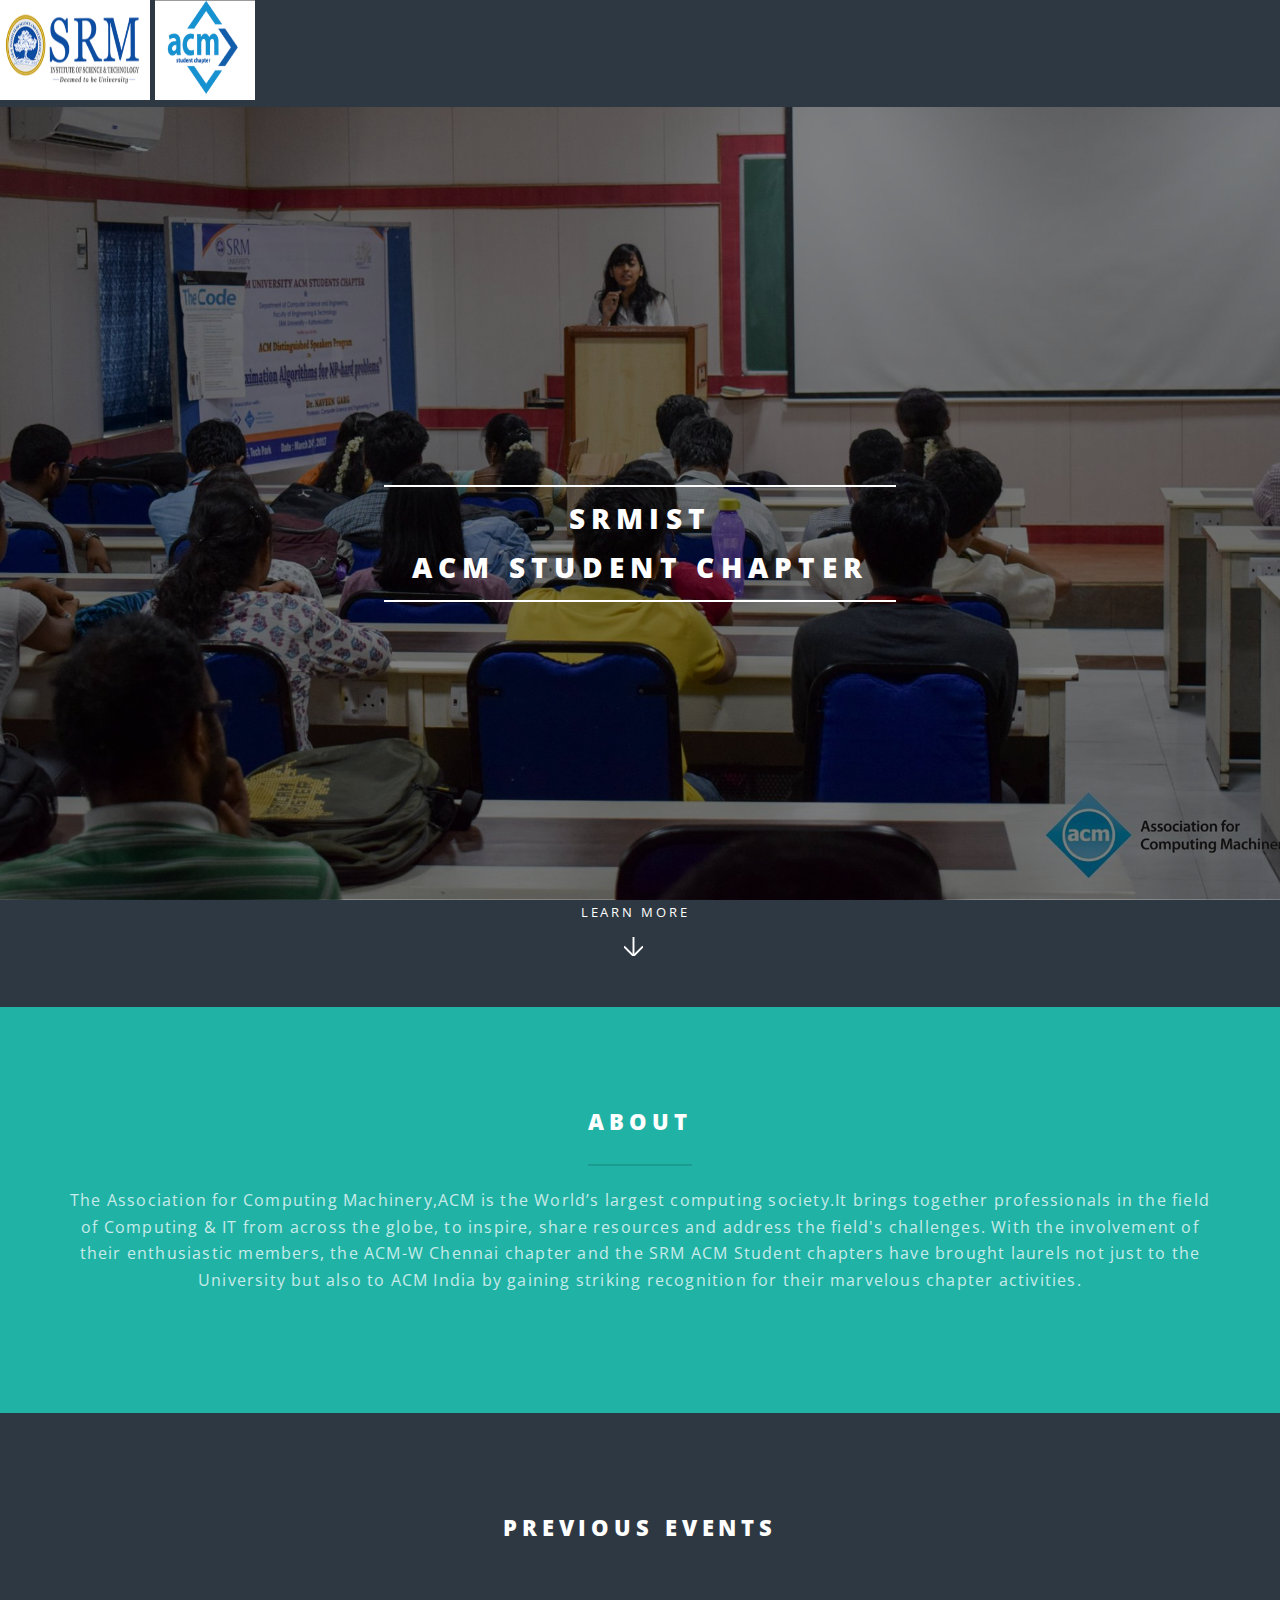
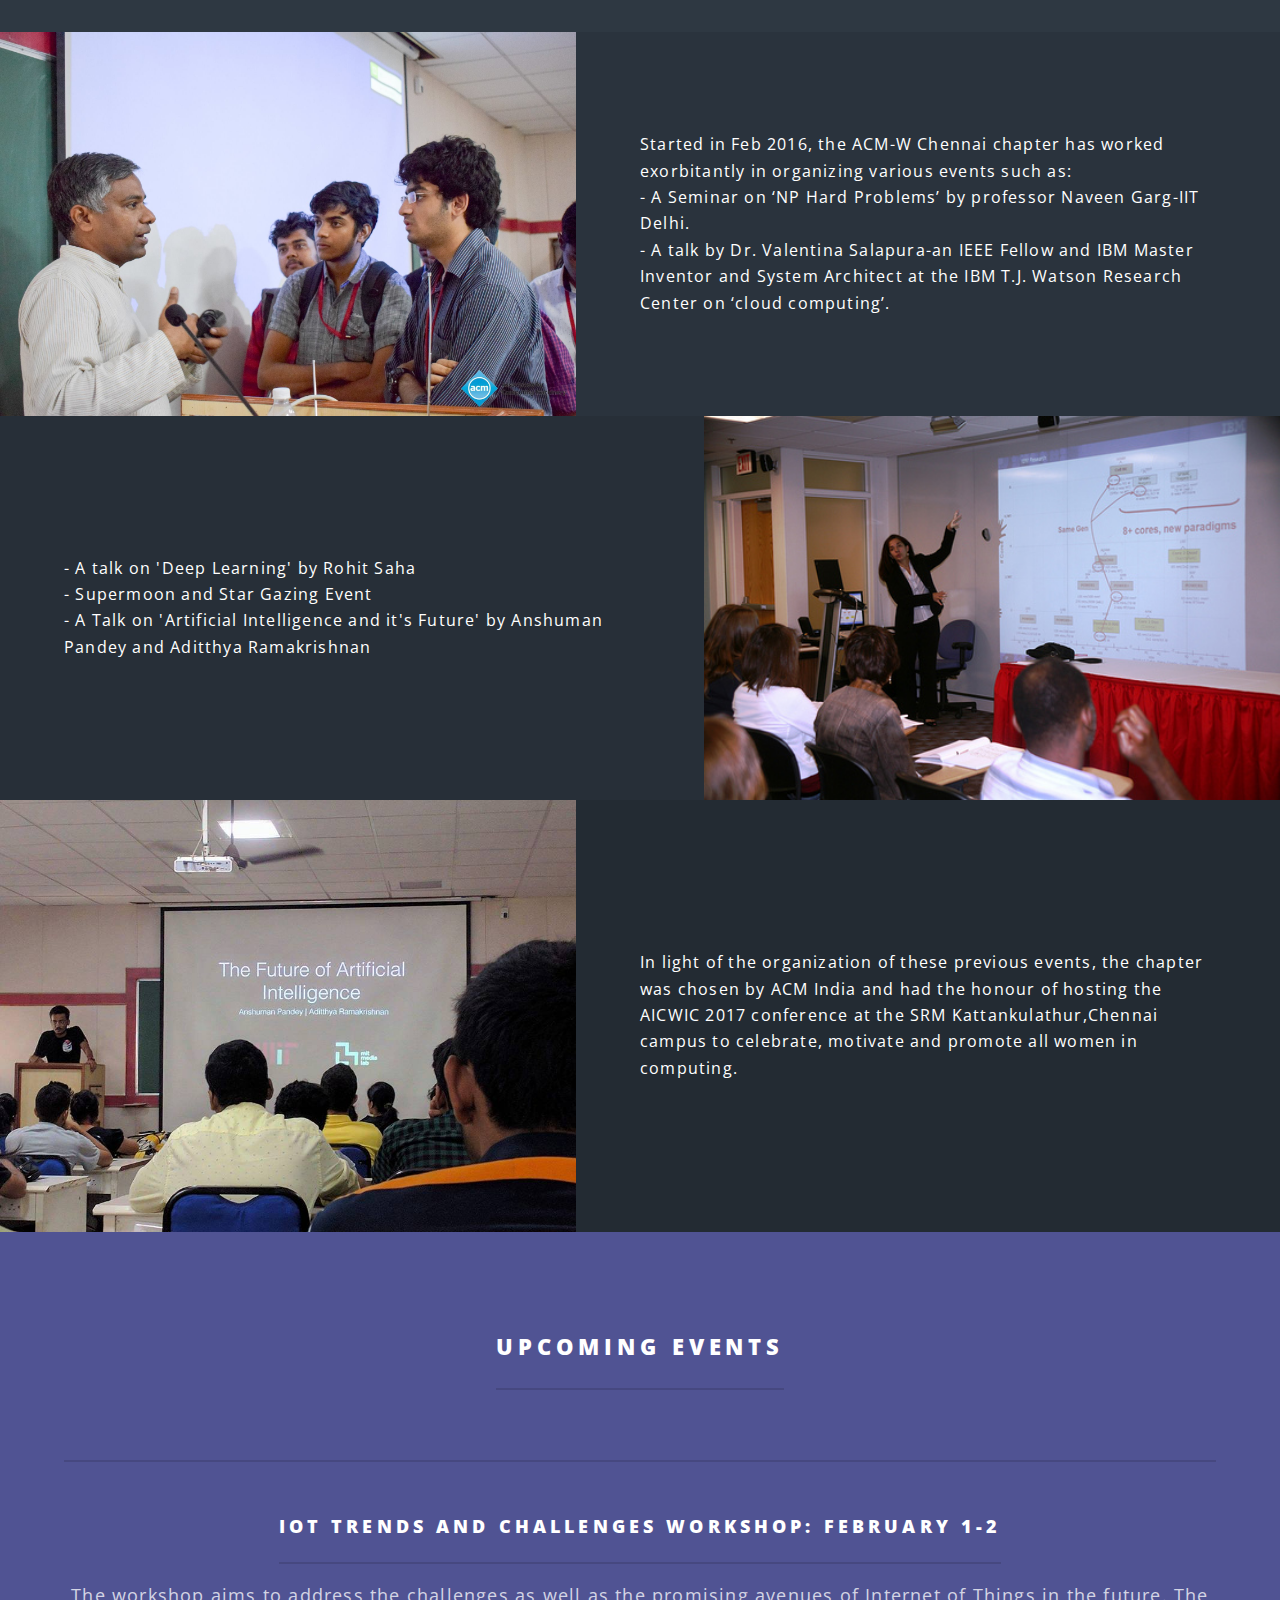
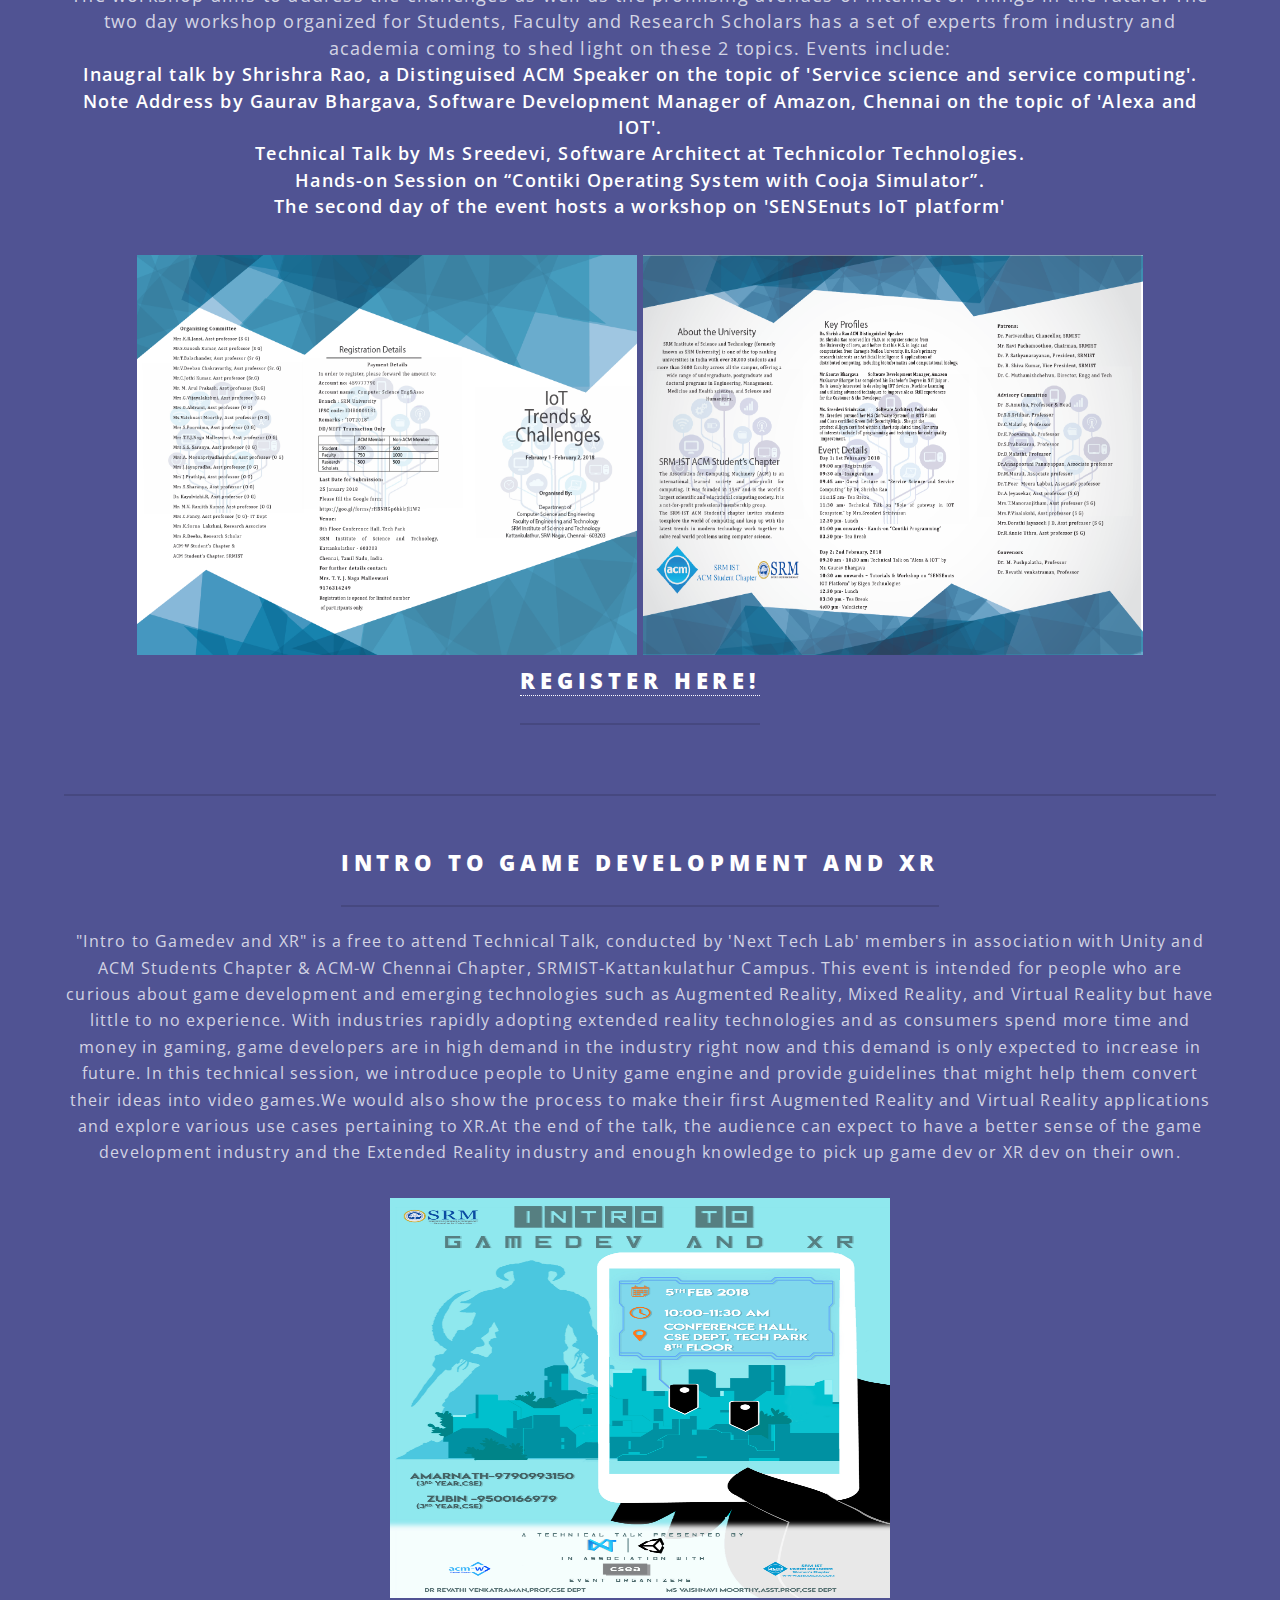
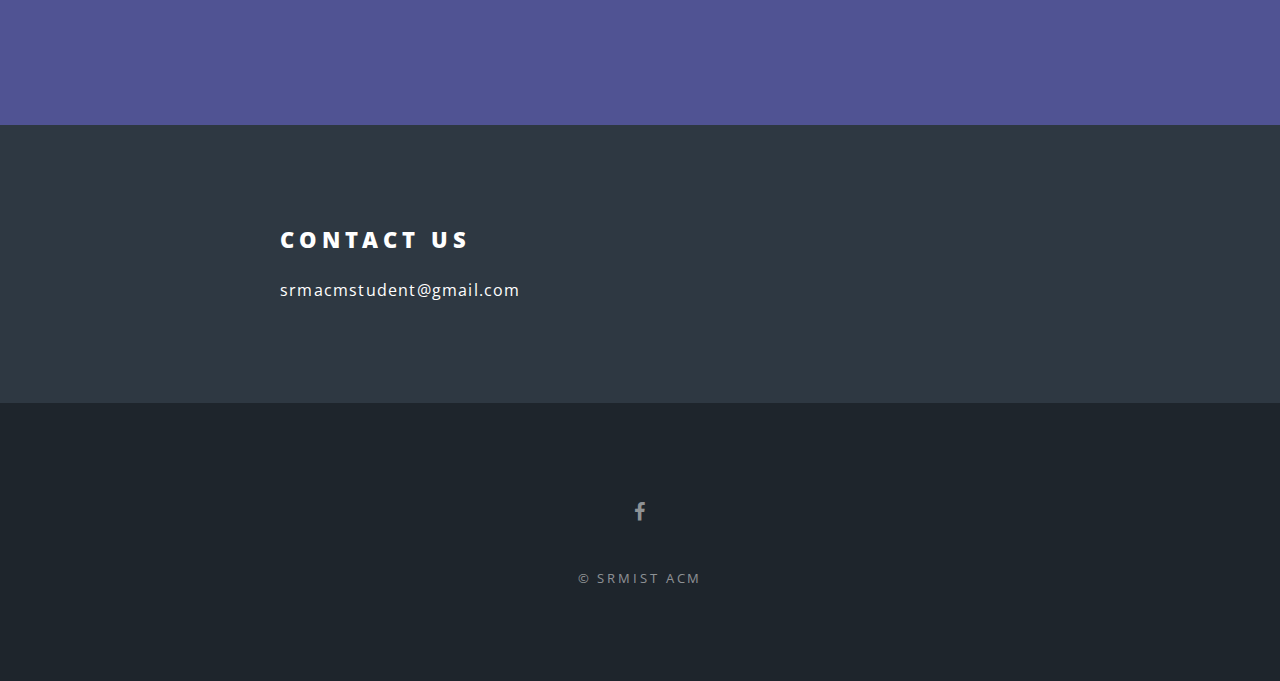
<file: index.html>
<!DOCTYPE HTML>
<html>
	<head>
		<title>ACM | SRMIST Student Chapter</title>
        	<img src="./images/logo.jpg" width=150 height=100 />
                        						<img src="./images/stud.jpg" width=100 height=100 />
		<meta charset="utf-8" />
		<meta name="viewport" content="width=device-width, initial-scale=1" />
		<!--[if lte IE 8]><script src="assets/js/ie/html5shiv.js"></script><![endif]-->
		<link rel="stylesheet" href="assets/css/main.css" />
		<!--[if lte IE 8]><link rel="stylesheet" href="assets/css/ie8.css" /><![endif]-->
		<!--[if lte IE 9]><link rel="stylesheet" href="assets/css/ie9.css" /><![endif]-->
	</head>
	<body class="landing">

		<!-- Page Wrapper -->
			<div id="page-wrapper">

				<!-- Header -->
					<header id="header" class="alt">
						<h1><a href="index.html"> SRMIST ACM Student Chapter</a></h1>
						
						

                        
					</header>

				<!-- Banner -->
					<section id="banner">
						<div class="inner">
							<h2>SRMIST <br>ACM Student Chapter</h2>							
						</div>
						<a href="#one" class="more scrolly">Learn More</a>
					</section>

				<!-- One -->
					<section id="one" class="wrapper style1 special">
						<div class="inner">
							<header class="major">
								<h2>About</h2>
								<p>The Association for Computing Machinery,ACM is the World’s largest computing society.It brings together professionals in the field of Computing & IT from across the globe, to inspire, share resources and address the field's challenges. With the involvement of their enthusiastic members, the ACM-W Chennai chapter and the SRM ACM Student chapters have brought laurels not just to the University but also to ACM India by gaining striking recognition for their marvelous chapter activities.</p>
							</header>
						</div>
					</section>

					<section id="one1" class="wrapper style2 special">
						<h2>Previous Events</h2>
					</section>

				<!-- Two -->
					<section id="two" class="wrapper alt style2">
						<section class="spotlight">
							<div class="image"><img src="images/naveen.jpg" alt="" /></div><div class="content">
								<p>Started in Feb 2016, the ACM-W Chennai chapter has worked exorbitantly in organizing various events such as: <br>- A Seminar on ‘NP Hard Problems’ by professor Naveen Garg-IIT Delhi. <br>- A talk by Dr. Valentina Salapura-an IEEE Fellow and IBM Master Inventor and System Architect at the IBM T.J. Watson Research Center on ‘cloud computing’.</p>
							</div>
						</section>
						<section class="spotlight">
							<div class="image"><img src="images/valentina.jpg" alt="" /></div><div class="content">
								<p>
									- A talk on 'Deep Learning' by Rohit Saha <br>- Supermoon and Star Gazing Event<br>- A Talk on 'Artificial Intelligence and it's Future' by Anshuman Pandey and Aditthya Ramakrishnan
								</p>
							</div>
						</section>
						<section class="spotlight">
							<div class="image"><img src="images/ai.jpg" alt="" /></div><div class="content">
								<p>In light of the organization of these previous events, the chapter was chosen by ACM India and had the honour of hosting the AICWIC 2017 conference at the SRM Kattankulathur,Chennai campus to celebrate, motivate and promote all women in computing.</p>
							</div>
						</section>
					</section>

				<!-- Three -->
					<section id="three" class="wrapper style3 special">
						<div class="inner">
							<header class="major">
								<h2>Upcoming Events</h2>
								<hr>
								<h3>IOT Trends and Challenges workshop: February 1-2</h3>
								<p>The workshop aims to address the challenges as well as the promising avenues of Internet of Things in the future. The two day workshop organized for Students, Faculty and Research Scholars has a set of experts from industry and academia coming to shed light on these 2 topics. Events include:<br><b>Inaugral talk by Shrishra Rao, a Distinguised ACM Speaker on the topic of 'Service science and service computing'. <br> Note Address by Gaurav Bhargava, Software Development Manager of Amazon, Chennai on the topic of 'Alexa and IOT'.<br>Technical Talk by Ms Sreedevi, Software Architect at Technicolor Technologies. <br>Hands-on Session on “Contiki Operating System with Cooja Simulator”. <br>The second day of the event hosts a workshop on 'SENSEnuts IoT platform'</b></p>
						
                                
                                <img src="images/Front.jpg" width=500 height=400 />
                                <img src="images/Inside.jpg" width=500 height=400/>
				<h2><a href="https://docs.google.com/forms/d/e/1FAIpQLSfXjI8FTwSEv5BlJd5FuCjhHoV97rbc8L4LzlAhLdnIMG8OSw/viewform">REGISTER HERE!</a></h2>
				<hr>
				<h2>Intro to Game Development and XR</h2>
				<p>"Intro to Gamedev and XR" is a free to attend Technical Talk, conducted by 'Next Tech Lab' members in association with Unity and ACM Students Chapter & ACM-W Chennai Chapter, SRMIST-Kattankulathur Campus. This event is intended for people who are curious about game development and emerging technologies such as Augmented Reality, Mixed Reality, and Virtual Reality but have little to no experience. 

With industries rapidly adopting extended reality technologies and as consumers spend more time and money in gaming, game developers are in high demand in the industry right now and this demand is only expected to increase in future. In this technical session, we introduce people to Unity game engine and provide guidelines that might help them convert their ideas into video games.We would also show the process to make their first Augmented Reality and Virtual Reality applications and explore various use cases pertaining to XR.At the end of the talk, the audience can expect to have a better sense of the game development industry and the Extended Reality industry and enough knowledge to pick up game dev or XR dev on their own.</b></p>
						<img src="images/Poster2.jpg" width=500 height=400 />
						
							</header>
							
						</div>
						
					</section>

				<!-- CTA -->
					<section id="cta" class="wrapper style4">
						<div class="inner">
							<header>
								<h2>Contact Us</h2>
								<p>srmacmstudent@gmail.com</p>
								
							</header>
							
						</div>
					</section>

				<!-- Footer -->
					<footer id="footer">
						<ul class="icons">
							<li><a href="https://www.facebook.com/ACMSRM/" class="icon fa-facebook"><span class="label">Facebook</span></a></li>
						</ul>
						<ul class="copyright">
							<li>&copy; SRMIST ACM</li>
						</ul>
					</footer>

			</div>

		<!-- Scripts -->
			<script src="assets/js/jquery.min.js"></script>
			<script src="assets/js/jquery.scrollex.min.js"></script>
			<script src="assets/js/jquery.scrolly.min.js"></script>
			<script src="assets/js/skel.min.js"></script>
			<script src="assets/js/util.js"></script>
			<!--[if lte IE 8]><script src="assets/js/ie/respond.min.js"></script><![endif]-->
			<script src="assets/js/main.js"></script>

	</body>
</html>
</file>
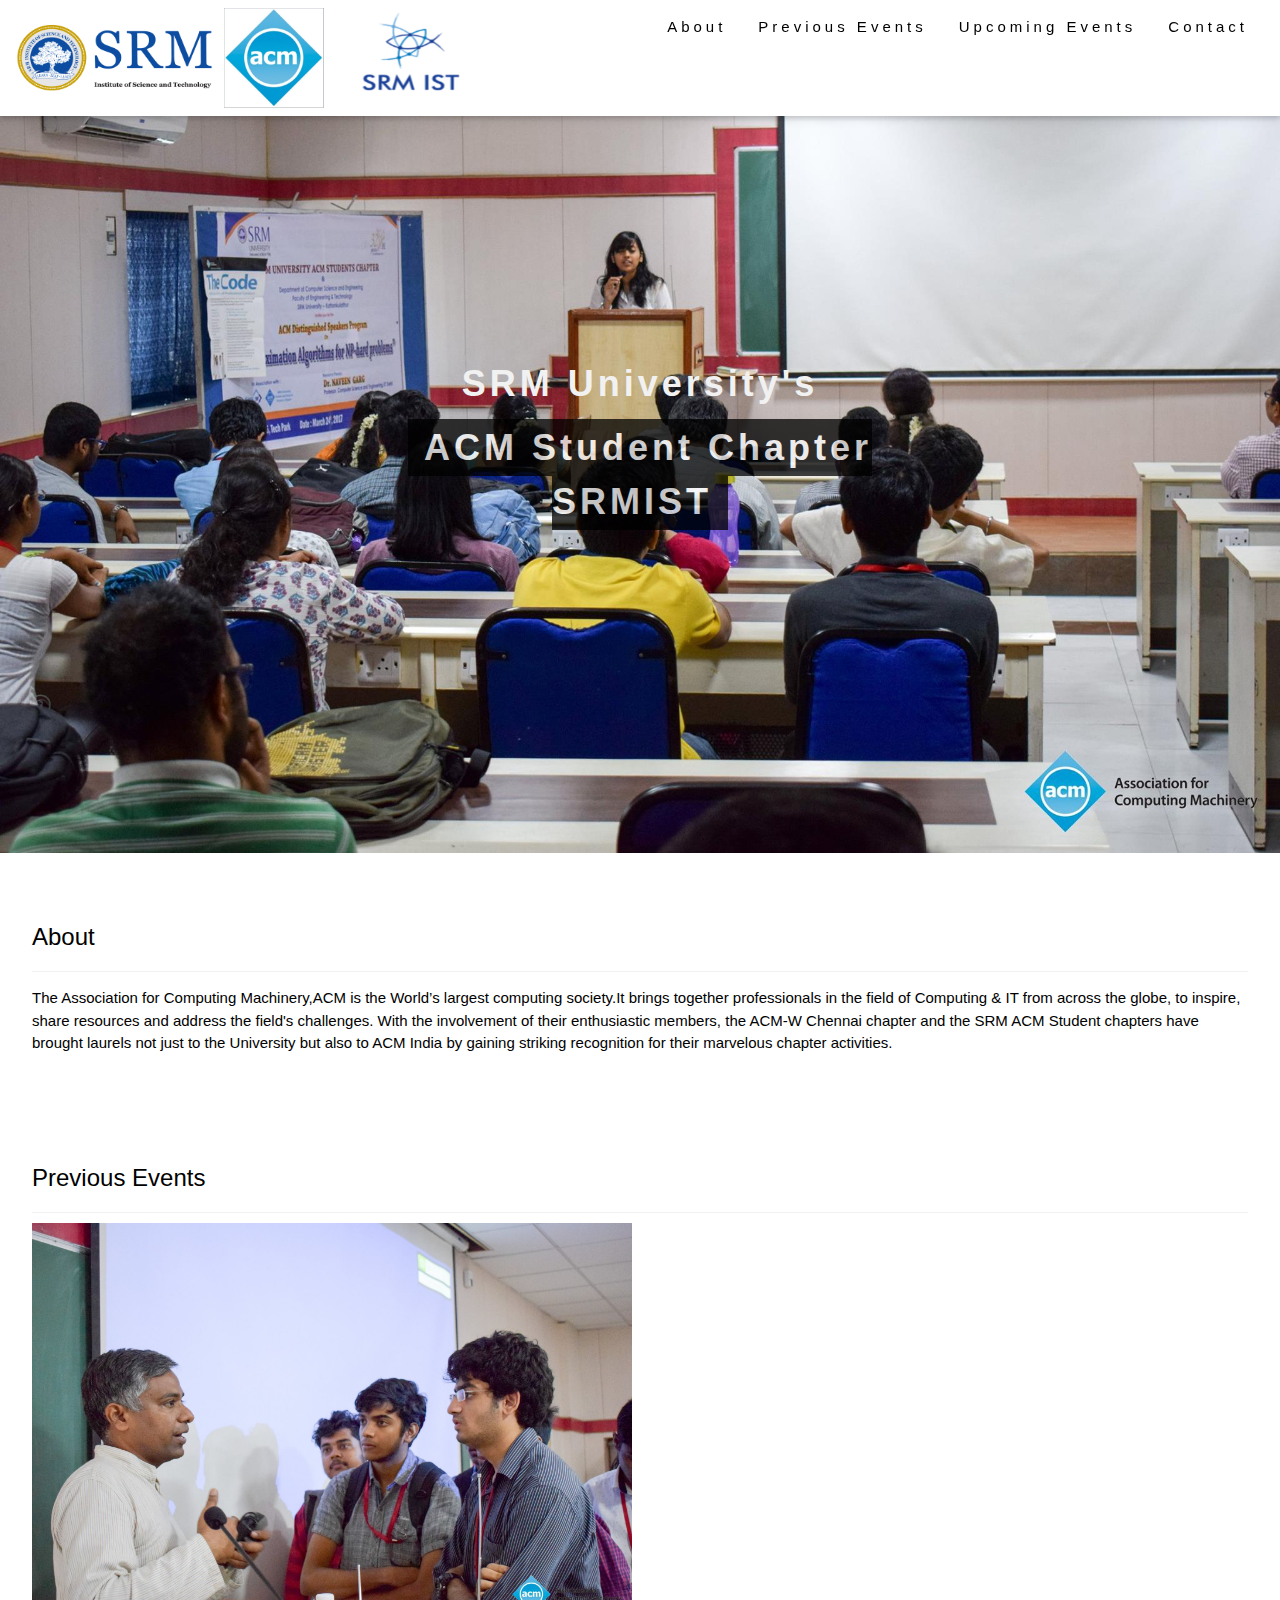
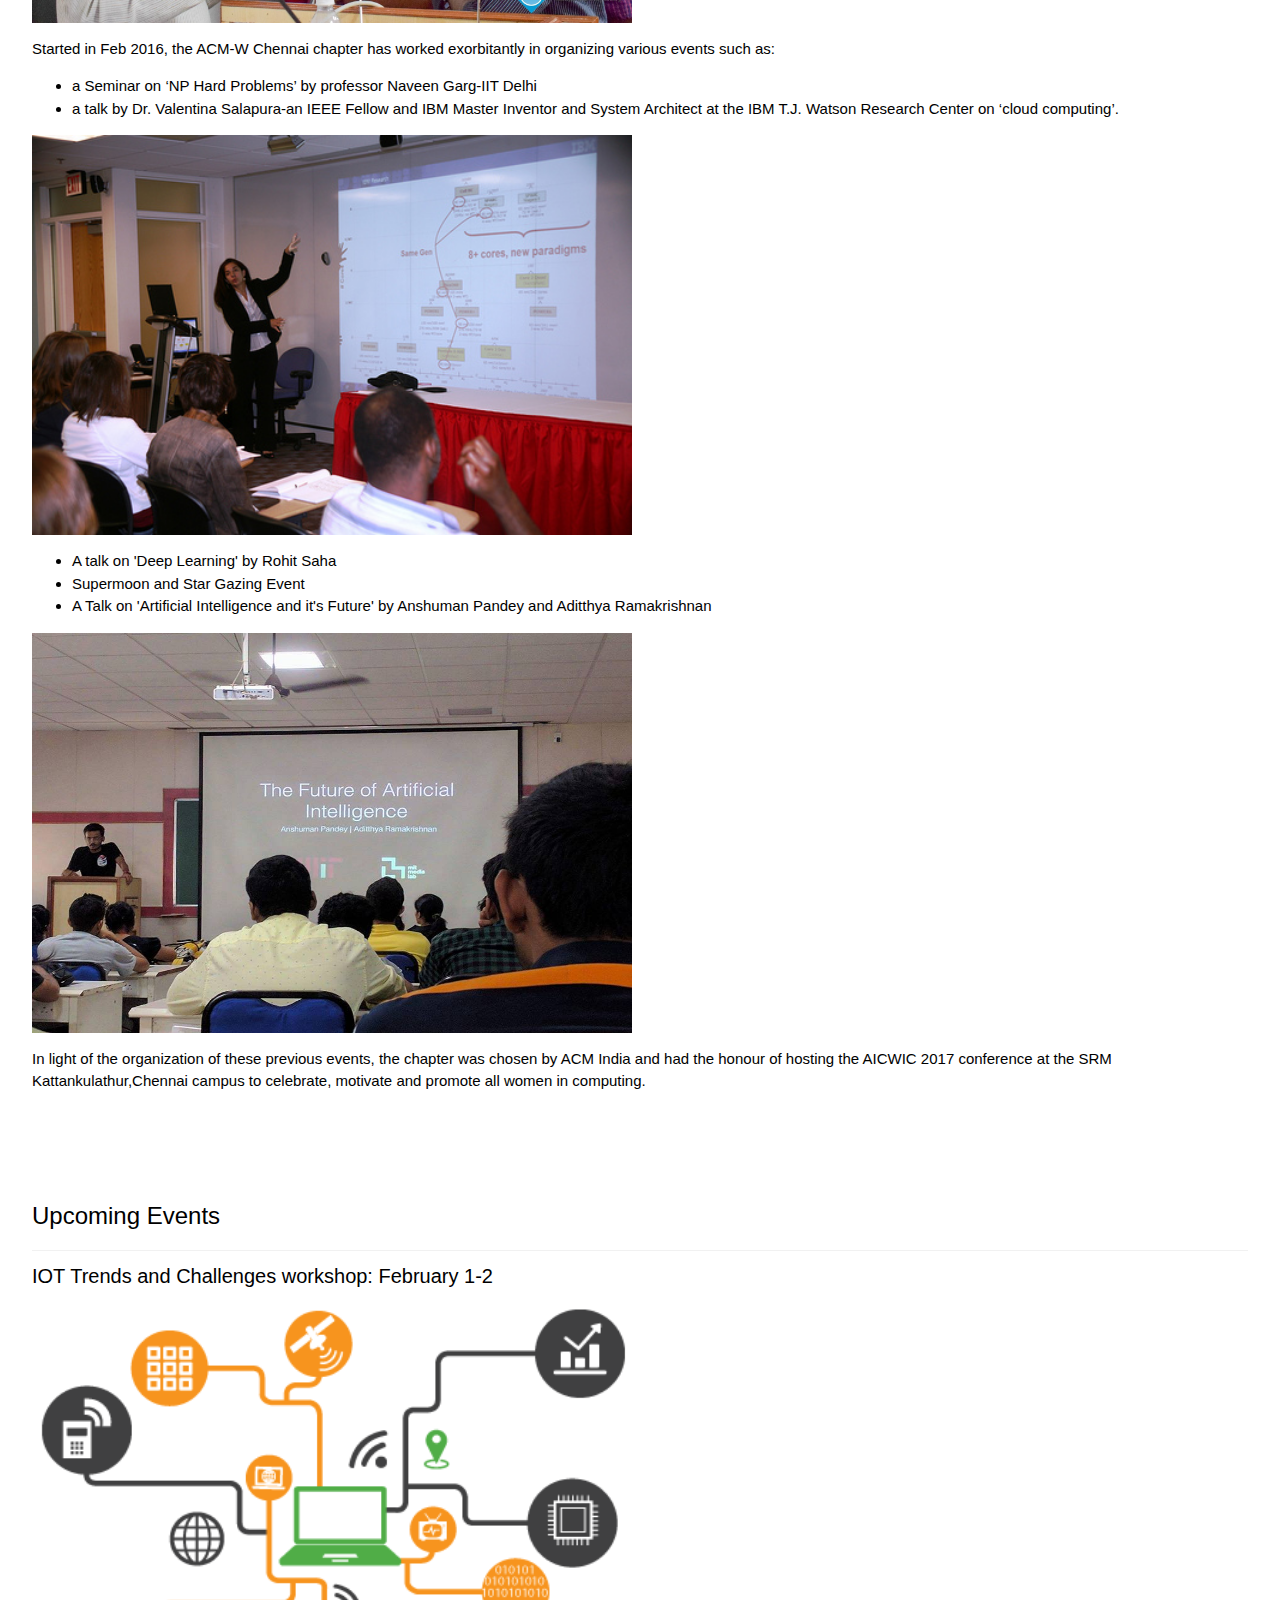
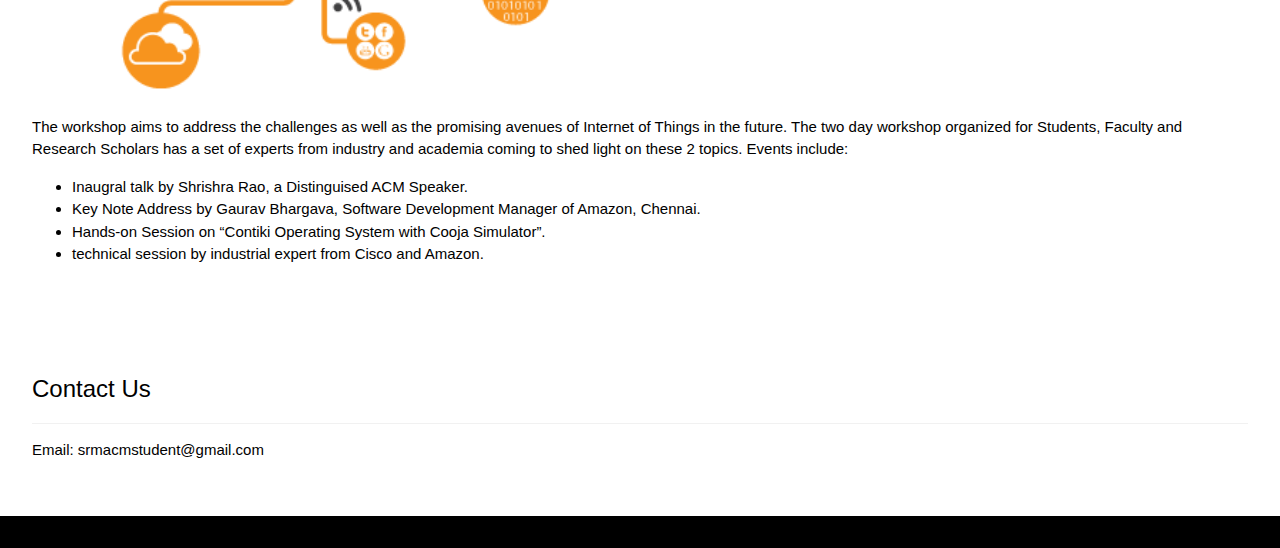
<file: acm1/acm_web.html>
<!DOCTYPE html>
<html>
<title>ACM | SRM Students Chapter</title>
<meta charset="UTF-8">
<link rel="icon" href="./logo.jpg" sizes="16x16" type="image/gif">
<meta name="viewport" content="width=device-width, initial-scale=1">
<link rel="stylesheet" href="https://www.w3schools.com/w3css/4/w3.css">
<body>

<!-- Navbar (sit on top) -->
<div class="w3-top">
  <div class="w3-bar w3-white w3-wide w3-padding w3-card">
      <img src="./srm_new.jpg" alt="ACM logo" id="acmlogo" width="200" height="100">
      <img src="./logo.jpg" alt="ACM logo" id="acmlogo" width="100" height="100">
      <img src="./srmist.jpg" alt="ACM logo" id="acmlogo" width="150" height="100">
      
    
    <!-- Float links to the right. Hide them on small screens -->
    <div class="w3-right w3-hide-small">
      <a href="#about" class="w3-bar-item w3-button">About</a>
      <a href="#Previous Events" class="w3-bar-item w3-button">Previous Events</a>
      <a href="#Upcoming Events" class="w3-bar-item w3-button">Upcoming Events</a>
      <a href="#Contact" class="w3-bar-item w3-button">Contact</a>
    </div>
  </div>
</div>

<!-- Header -->
<header class="w3-display-container w3-content w3-wide" style="max-width:1500px;" id="home">
  <img class="w3-image" src="./back.jpg" alt="" width="1500" height="800">
  <div class="w3-display-middle w3-margin-top w3-center">
      <h2 class="w3-xxlarge w3-text-white"> <span class="w3-hide-small w3-text-light-grey"><b>SRM University's</b></span></h2>
    <h1 class="w3-xxlarge w3-text-white"><span class="w3-padding w3-black w3-opacity-min"><b>ACM Student Chapter SRMIST</b></span> </h1>
  </div>
</header>

<!-- Page content -->
<div class="w3-content w3-padding" style="max-width:1564px">

  <!-- Project Section -->
  <div class="w3-container w3-padding-32" id="About">
    <h3 class="w3-border-bottom w3-border-light-grey w3-padding-16">About</h3>
      <p>The Association for Computing Machinery,ACM is the World’s largest computing society.It brings together professionals in the field of Computing & IT from across the globe, to inspire, share resources and address the field's challenges. 
With the involvement of their enthusiastic members, the ACM-W Chennai chapter and the SRM ACM Student chapters have brought laurels not just to the University but also to ACM India by gaining striking recognition for their marvelous chapter activities.
    </p>
  </div>

  
    <!-- About Section -->
  <div class="w3-container w3-padding-32" id="Previous Events">
    <h3 class="w3-border-bottom w3-border-light-grey w3-padding-16">Previous Events</h3>
      <img src="./naveen.jpg" alt="SRM" id="valentina" width="600" height="400">
      <p>Started in Feb 2016, the ACM-W Chennai chapter has worked exorbitantly in organizing various events such as:</p>
      <ul><li> a Seminar on ‘NP Hard Problems’ by professor Naveen Garg-IIT Delhi</li>
          <li>a talk by Dr. Valentina Salapura-an IEEE Fellow and IBM Master Inventor and System Architect at the IBM T.J. Watson Research Center on ‘cloud computing’.</li></ul>
      <img src="./valentina.jpg" alt="SRM" id="valentina" width="600" height="400"><ul>
        <li> A talk on 'Deep Learning' by Rohit Saha</li>
      <li>Supermoon and Star Gazing Event</li>
      <li>A Talk on 'Artificial Intelligence and it's Future' by Anshuman Pandey and Aditthya Ramakrishnan</li></ul>
      <img src="./ai.jpg" alt="SRM" id="valentina" width="600" height="400">
          
       <p> In light of the organization of these previous events, the chapter was chosen by ACM India and had the honour of hosting the AICWIC 2017 conference at the SRM Kattankulathur,Chennai campus to celebrate, motivate and promote all women in computing.</p>
    
  </div>

<!-- About Section -->
  <div class="w3-container w3-padding-32" id="Upcoming Events">
    <h3 class="w3-border-bottom w3-border-light-grey w3-padding-16">Upcoming Events</h3>
    <h4>IOT Trends and Challenges workshop: February 1-2</h4>
      <img src="./iot.jpg" alt="SRM" id="valentina" width="600" height="400">
<p>The workshop aims to address the challenges as well as the promising avenues of Internet of Things in the future. The two day workshop organized for Students, Faculty and Research Scholars has a set of experts from industry and academia coming to shed light on these 2 topics. Events include:</p><ul>
      <li> Inaugral talk by Shrishra Rao, a Distinguised ACM Speaker.</li>
      <li> Key Note Address by Gaurav Bhargava, Software Development Manager of Amazon, Chennai.</li>
      <li> Hands-on Session on “Contiki Operating System with Cooja Simulator”.</li>
      <li>technical session by industrial expert from Cisco and Amazon.</li></ul>
  </div>
    
    <!-- About Section -->
  <div class="w3-container w3-padding-32" id="Contact Us">
    <h3 class="w3-border-bottom w3-border-light-grey w3-padding-16">Contact Us</h3>
    <p>Email: srmacmstudent@gmail.com
    </p>
  </div>
<!-- End page content -->
</div>



<!-- Footer -->
<footer class="w3-center w3-black w3-padding-16">
  
</footer>

</body>
</html>
</file>
<file: assets/css/ie8.css>
/*
	Spectral by HTML5 UP
	html5up.net | @ajlkn
	Free for personal and commercial use under the CCA 3.0 license (html5up.net/license)
*/

/* Icon */

	.icon.major {
		border: none;
	}

		.icon.major:before {
			font-size: 3em;
		}

/* Form */

	label {
		color: #2E3842;
	}

	input[type="text"],
	input[type="password"],
	input[type="email"],
	select,
	textarea {
		border: solid 1px #dfdfdf;
	}

/* Button */

	input[type="submit"],
	input[type="reset"],
	input[type="button"],
	button,
	.button {
		border: solid 2px #dfdfdf;
	}

		input[type="submit"].special,
		input[type="reset"].special,
		input[type="button"].special,
		button.special,
		.button.special {
			border: 0 !important;
		}

/* Page Wrapper + Menu */

	#menu {
		display: none;
	}

	body.is-menu-visible #menu {
		display: block;
	}

/* Header */

	#header nav > ul > li > a.menuToggle:after {
		display: none;
	}

/* Banner + Wrapper (style4) */

	#banner,
	.wrapper.style4 {
		-ms-behavior: url("assets/js/ie/backgroundsize.min.htc");
	}

		#banner:before,
		.wrapper.style4:before {
			display: none;
		}

/* Banner */

	#banner .more {
		height: 4em;
	}

		#banner .more:after {
			display: none;
		}

/* Main */

	#main > header {
		-ms-behavior: url("assets/js/ie/backgroundsize.min.htc");
	}

		#main > header:before {
			display: none;
		}
</file>
<file: assets/css/ie9.css>
/*
	Spectral by HTML5 UP
	html5up.net | @ajlkn
	Free for personal and commercial use under the CCA 3.0 license (html5up.net/license)
*/

/* Spotlight */

	.spotlight {
		display: block;
	}

		.spotlight .image {
			display: inline-block;
			vertical-align: top;
		}

		.spotlight .content {
			padding: 4em 4em 2em 4em ;
			display: inline-block;
		}

		.spotlight:after {
			clear: both;
			content: '';
			display: block;
		}

/* Features */

	.features {
		display: block;
	}

		.features li {
			float: left;
		}

		.features:after {
			content: '';
			display: block;
			clear: both;
		}

/* Banner + Wrapper (style4) */

	#banner,
	.wrapper.style4 {
		background-image: url("../../images/back.jpg");
		background-position: center center;
		background-repeat: no-repeat;
		background-size: cover;
		position: relative;
	}

		#banner:before,
		.wrapper.style4:before {
			background: #000000;
			content: '';
			height: 100%;
			left: 0;
			opacity: 0.5;
			position: absolute;
			top: 0;
			width: 100%;
		}

		#banner .inner,
		.wrapper.style4 .inner {
			position: relative;
			z-index: 1;
		}

/* Banner */

	#banner {
		padding: 14em 0 12em 0 ;
		height: auto;
	}

		#banner:after {
			display: none;
		}

/* CTA */

	#cta .inner header {
		float: left;
	}

	#cta .inner .actions {
		float: left;
	}

	#cta .inner:after {
		clear: both;
		content: '';
		display: block;
	}

/* Main */

	#main > header {
		background-image: url("../../images/back.jpg");
		background-position: center center;
		background-repeat: no-repeat;
		background-size: cover;
		position: relative;
	}

		#main > header:before {
			background: #000000;
			content: '';
			height: 100%;
			left: 0;
			opacity: 0.5;
			position: absolute;
			top: 0;
			width: 100%;
		}

		#main > header > * {
			position: relative;
			z-index: 1;
		}
</file>
<file: assets/css/main.css>
@import url(font-awesome.min.css);
@import url("https://fonts.googleapis.com/css?family=Open+Sans:400,400italic,600,600italic,800,800italic");


	html, body, div, span, applet, object, iframe, h1, h2, h3, h4, h5, h6, p, blockquote, pre, a, abbr, acronym, address, big, cite, code, del, dfn, em, img, ins, kbd, q, s, samp, small, strike, strong, sub, sup, tt, var, b, u, i, center, dl, dt, dd, ol, ul, li, fieldset, form, label, legend, table, caption, tbody, tfoot, thead, tr, th, td, article, aside, canvas, details, embed, figure, figcaption, footer, header, hgroup, menu, nav, output, ruby, section, summary, time, mark, audio, video {
		margin: 0;
		padding: 0;
		border: 0;
		font-size: 100%;
		font: inherit;
		vertical-align: baseline;
	}

	article, aside, details, figcaption, figure, footer, header, hgroup, menu, nav, section {
		display: block;
	}

	body {
		line-height: 1;
	}

	ol, ul {
		list-style: none;
	}

	blockquote, q {
		quotes: none;
	}

	blockquote:before, blockquote:after, q:before, q:after {
		content: '';
		content: none;
	}

	table {
		border-collapse: collapse;
		border-spacing: 0;
	}

	body {
		-webkit-text-size-adjust: none;
	}

/* Box Model */

	*, *:before, *:after {
		-moz-box-sizing: border-box;
		-webkit-box-sizing: border-box;
		box-sizing: border-box;
	}

/* Grid */

	.row {
		border-bottom: solid 1px transparent;
		-moz-box-sizing: border-box;
		-webkit-box-sizing: border-box;
		box-sizing: border-box;
	}

	.row > * {
		float: left;
		-moz-box-sizing: border-box;
		-webkit-box-sizing: border-box;
		box-sizing: border-box;
	}

	.row:after, .row:before {
		content: '';
		display: block;
		clear: both;
		height: 0;
	}

	.row.uniform > * > :first-child {
		margin-top: 0;
	}

	.row.uniform > * > :last-child {
		margin-bottom: 0;
	}

	.row.\30 \25 > * {
		padding: 0 0 0 0em;
	}

	.row.\30 \25 {
		margin: 0 0 -1px 0em;
	}

	.row.uniform.\30 \25 > * {
		padding: 0em 0 0 0em;
	}

	.row.uniform.\30 \25 {
		margin: 0em 0 -1px 0em;
	}

	.row > * {
		padding: 0 0 0 1.5em;
	}

	.row {
		margin: 0 0 -1px -1.5em;
	}

	.row.uniform > * {
		padding: 1.5em 0 0 1.5em;
	}

	.row.uniform {
		margin: -1.5em 0 -1px -1.5em;
	}

	.row.\32 00\25 > * {
		padding: 0 0 0 3em;
	}

	.row.\32 00\25 {
		margin: 0 0 -1px -3em;
	}

	.row.uniform.\32 00\25 > * {
		padding: 3em 0 0 3em;
	}

	.row.uniform.\32 00\25 {
		margin: -3em 0 -1px -3em;
	}

	.row.\31 50\25 > * {
		padding: 0 0 0 2.25em;
	}

	.row.\31 50\25 {
		margin: 0 0 -1px -2.25em;
	}

	.row.uniform.\31 50\25 > * {
		padding: 2.25em 0 0 2.25em;
	}

	.row.uniform.\31 50\25 {
		margin: -2.25em 0 -1px -2.25em;
	}

	.row.\35 0\25 > * {
		padding: 0 0 0 0.75em;
	}

	.row.\35 0\25 {
		margin: 0 0 -1px -0.75em;
	}

	.row.uniform.\35 0\25 > * {
		padding: 0.75em 0 0 0.75em;
	}

	.row.uniform.\35 0\25 {
		margin: -0.75em 0 -1px -0.75em;
	}

	.row.\32 5\25 > * {
		padding: 0 0 0 0.375em;
	}

	.row.\32 5\25 {
		margin: 0 0 -1px -0.375em;
	}

	.row.uniform.\32 5\25 > * {
		padding: 0.375em 0 0 0.375em;
	}

	.row.uniform.\32 5\25 {
		margin: -0.375em 0 -1px -0.375em;
	}

	.\31 2u, .\31 2u\24 {
		width: 100%;
		clear: none;
		margin-left: 0;
	}

	.\31 1u, .\31 1u\24 {
		width: 91.6666666667%;
		clear: none;
		margin-left: 0;
	}

	.\31 0u, .\31 0u\24 {
		width: 83.3333333333%;
		clear: none;
		margin-left: 0;
	}

	.\39 u, .\39 u\24 {
		width: 75%;
		clear: none;
		margin-left: 0;
	}

	.\38 u, .\38 u\24 {
		width: 66.6666666667%;
		clear: none;
		margin-left: 0;
	}

	.\37 u, .\37 u\24 {
		width: 58.3333333333%;
		clear: none;
		margin-left: 0;
	}

	.\36 u, .\36 u\24 {
		width: 50%;
		clear: none;
		margin-left: 0;
	}

	.\35 u, .\35 u\24 {
		width: 41.6666666667%;
		clear: none;
		margin-left: 0;
	}

	.\34 u, .\34 u\24 {
		width: 33.3333333333%;
		clear: none;
		margin-left: 0;
	}

	.\33 u, .\33 u\24 {
		width: 25%;
		clear: none;
		margin-left: 0;
	}

	.\32 u, .\32 u\24 {
		width: 16.6666666667%;
		clear: none;
		margin-left: 0;
	}

	.\31 u, .\31 u\24 {
		width: 8.3333333333%;
		clear: none;
		margin-left: 0;
	}

	.\31 2u\24 + *,
	.\31 1u\24 + *,
	.\31 0u\24 + *,
	.\39 u\24 + *,
	.\38 u\24 + *,
	.\37 u\24 + *,
	.\36 u\24 + *,
	.\35 u\24 + *,
	.\34 u\24 + *,
	.\33 u\24 + *,
	.\32 u\24 + *,
	.\31 u\24 + * {
		clear: left;
	}

	.\-11u {
		margin-left: 91.66667%;
	}

	.\-10u {
		margin-left: 83.33333%;
	}

	.\-9u {
		margin-left: 75%;
	}

	.\-8u {
		margin-left: 66.66667%;
	}

	.\-7u {
		margin-left: 58.33333%;
	}

	.\-6u {
		margin-left: 50%;
	}

	.\-5u {
		margin-left: 41.66667%;
	}

	.\-4u {
		margin-left: 33.33333%;
	}

	.\-3u {
		margin-left: 25%;
	}

	.\-2u {
		margin-left: 16.66667%;
	}

	.\-1u {
		margin-left: 8.33333%;
	}

	@media screen and (max-width: 1680px) {

		.row > * {
			padding: 0 0 0 1.5em;
		}

		.row {
			margin: 0 0 -1px -1.5em;
		}

		.row.uniform > * {
			padding: 1.5em 0 0 1.5em;
		}

		.row.uniform {
			margin: -1.5em 0 -1px -1.5em;
		}

		.row.\32 00\25 > * {
			padding: 0 0 0 3em;
		}

		.row.\32 00\25 {
			margin: 0 0 -1px -3em;
		}

		.row.uniform.\32 00\25 > * {
			padding: 3em 0 0 3em;
		}

		.row.uniform.\32 00\25 {
			margin: -3em 0 -1px -3em;
		}

		.row.\31 50\25 > * {
			padding: 0 0 0 2.25em;
		}

		.row.\31 50\25 {
			margin: 0 0 -1px -2.25em;
		}

		.row.uniform.\31 50\25 > * {
			padding: 2.25em 0 0 2.25em;
		}

		.row.uniform.\31 50\25 {
			margin: -2.25em 0 -1px -2.25em;
		}

		.row.\35 0\25 > * {
			padding: 0 0 0 0.75em;
		}

		.row.\35 0\25 {
			margin: 0 0 -1px -0.75em;
		}

		.row.uniform.\35 0\25 > * {
			padding: 0.75em 0 0 0.75em;
		}

		.row.uniform.\35 0\25 {
			margin: -0.75em 0 -1px -0.75em;
		}

		.row.\32 5\25 > * {
			padding: 0 0 0 0.375em;
		}

		.row.\32 5\25 {
			margin: 0 0 -1px -0.375em;
		}

		.row.uniform.\32 5\25 > * {
			padding: 0.375em 0 0 0.375em;
		}

		.row.uniform.\32 5\25 {
			margin: -0.375em 0 -1px -0.375em;
		}

		.\31 2u\28xlarge\29, .\31 2u\24\28xlarge\29 {
			width: 100%;
			clear: none;
			margin-left: 0;
		}

		.\31 1u\28xlarge\29, .\31 1u\24\28xlarge\29 {
			width: 91.6666666667%;
			clear: none;
			margin-left: 0;
		}

		.\31 0u\28xlarge\29, .\31 0u\24\28xlarge\29 {
			width: 83.3333333333%;
			clear: none;
			margin-left: 0;
		}

		.\39 u\28xlarge\29, .\39 u\24\28xlarge\29 {
			width: 75%;
			clear: none;
			margin-left: 0;
		}

		.\38 u\28xlarge\29, .\38 u\24\28xlarge\29 {
			width: 66.6666666667%;
			clear: none;
			margin-left: 0;
		}

		.\37 u\28xlarge\29, .\37 u\24\28xlarge\29 {
			width: 58.3333333333%;
			clear: none;
			margin-left: 0;
		}

		.\36 u\28xlarge\29, .\36 u\24\28xlarge\29 {
			width: 50%;
			clear: none;
			margin-left: 0;
		}

		.\35 u\28xlarge\29, .\35 u\24\28xlarge\29 {
			width: 41.6666666667%;
			clear: none;
			margin-left: 0;
		}

		.\34 u\28xlarge\29, .\34 u\24\28xlarge\29 {
			width: 33.3333333333%;
			clear: none;
			margin-left: 0;
		}

		.\33 u\28xlarge\29, .\33 u\24\28xlarge\29 {
			width: 25%;
			clear: none;
			margin-left: 0;
		}

		.\32 u\28xlarge\29, .\32 u\24\28xlarge\29 {
			width: 16.6666666667%;
			clear: none;
			margin-left: 0;
		}

		.\31 u\28xlarge\29, .\31 u\24\28xlarge\29 {
			width: 8.3333333333%;
			clear: none;
			margin-left: 0;
		}

		.\31 2u\24\28xlarge\29 + *,
		.\31 1u\24\28xlarge\29 + *,
		.\31 0u\24\28xlarge\29 + *,
		.\39 u\24\28xlarge\29 + *,
		.\38 u\24\28xlarge\29 + *,
		.\37 u\24\28xlarge\29 + *,
		.\36 u\24\28xlarge\29 + *,
		.\35 u\24\28xlarge\29 + *,
		.\34 u\24\28xlarge\29 + *,
		.\33 u\24\28xlarge\29 + *,
		.\32 u\24\28xlarge\29 + *,
		.\31 u\24\28xlarge\29 + * {
			clear: left;
		}

		.\-11u\28xlarge\29 {
			margin-left: 91.66667%;
		}

		.\-10u\28xlarge\29 {
			margin-left: 83.33333%;
		}

		.\-9u\28xlarge\29 {
			margin-left: 75%;
		}

		.\-8u\28xlarge\29 {
			margin-left: 66.66667%;
		}

		.\-7u\28xlarge\29 {
			margin-left: 58.33333%;
		}

		.\-6u\28xlarge\29 {
			margin-left: 50%;
		}

		.\-5u\28xlarge\29 {
			margin-left: 41.66667%;
		}

		.\-4u\28xlarge\29 {
			margin-left: 33.33333%;
		}

		.\-3u\28xlarge\29 {
			margin-left: 25%;
		}

		.\-2u\28xlarge\29 {
			margin-left: 16.66667%;
		}

		.\-1u\28xlarge\29 {
			margin-left: 8.33333%;
		}

	}

	@media screen and (max-width: 1280px) {

		.row > * {
			padding: 0 0 0 1.5em;
		}

		.row {
			margin: 0 0 -1px -1.5em;
		}

		.row.uniform > * {
			padding: 1.5em 0 0 1.5em;
		}

		.row.uniform {
			margin: -1.5em 0 -1px -1.5em;
		}

		.row.\32 00\25 > * {
			padding: 0 0 0 3em;
		}

		.row.\32 00\25 {
			margin: 0 0 -1px -3em;
		}

		.row.uniform.\32 00\25 > * {
			padding: 3em 0 0 3em;
		}

		.row.uniform.\32 00\25 {
			margin: -3em 0 -1px -3em;
		}

		.row.\31 50\25 > * {
			padding: 0 0 0 2.25em;
		}

		.row.\31 50\25 {
			margin: 0 0 -1px -2.25em;
		}

		.row.uniform.\31 50\25 > * {
			padding: 2.25em 0 0 2.25em;
		}

		.row.uniform.\31 50\25 {
			margin: -2.25em 0 -1px -2.25em;
		}

		.row.\35 0\25 > * {
			padding: 0 0 0 0.75em;
		}

		.row.\35 0\25 {
			margin: 0 0 -1px -0.75em;
		}

		.row.uniform.\35 0\25 > * {
			padding: 0.75em 0 0 0.75em;
		}

		.row.uniform.\35 0\25 {
			margin: -0.75em 0 -1px -0.75em;
		}

		.row.\32 5\25 > * {
			padding: 0 0 0 0.375em;
		}

		.row.\32 5\25 {
			margin: 0 0 -1px -0.375em;
		}

		.row.uniform.\32 5\25 > * {
			padding: 0.375em 0 0 0.375em;
		}

		.row.uniform.\32 5\25 {
			margin: -0.375em 0 -1px -0.375em;
		}

		.\31 2u\28large\29, .\31 2u\24\28large\29 {
			width: 100%;
			clear: none;
			margin-left: 0;
		}

		.\31 1u\28large\29, .\31 1u\24\28large\29 {
			width: 91.6666666667%;
			clear: none;
			margin-left: 0;
		}

		.\31 0u\28large\29, .\31 0u\24\28large\29 {
			width: 83.3333333333%;
			clear: none;
			margin-left: 0;
		}

		.\39 u\28large\29, .\39 u\24\28large\29 {
			width: 75%;
			clear: none;
			margin-left: 0;
		}

		.\38 u\28large\29, .\38 u\24\28large\29 {
			width: 66.6666666667%;
			clear: none;
			margin-left: 0;
		}

		.\37 u\28large\29, .\37 u\24\28large\29 {
			width: 58.3333333333%;
			clear: none;
			margin-left: 0;
		}

		.\36 u\28large\29, .\36 u\24\28large\29 {
			width: 50%;
			clear: none;
			margin-left: 0;
		}

		.\35 u\28large\29, .\35 u\24\28large\29 {
			width: 41.6666666667%;
			clear: none;
			margin-left: 0;
		}

		.\34 u\28large\29, .\34 u\24\28large\29 {
			width: 33.3333333333%;
			clear: none;
			margin-left: 0;
		}

		.\33 u\28large\29, .\33 u\24\28large\29 {
			width: 25%;
			clear: none;
			margin-left: 0;
		}

		.\32 u\28large\29, .\32 u\24\28large\29 {
			width: 16.6666666667%;
			clear: none;
			margin-left: 0;
		}

		.\31 u\28large\29, .\31 u\24\28large\29 {
			width: 8.3333333333%;
			clear: none;
			margin-left: 0;
		}

		.\31 2u\24\28large\29 + *,
		.\31 1u\24\28large\29 + *,
		.\31 0u\24\28large\29 + *,
		.\39 u\24\28large\29 + *,
		.\38 u\24\28large\29 + *,
		.\37 u\24\28large\29 + *,
		.\36 u\24\28large\29 + *,
		.\35 u\24\28large\29 + *,
		.\34 u\24\28large\29 + *,
		.\33 u\24\28large\29 + *,
		.\32 u\24\28large\29 + *,
		.\31 u\24\28large\29 + * {
			clear: left;
		}

		.\-11u\28large\29 {
			margin-left: 91.66667%;
		}

		.\-10u\28large\29 {
			margin-left: 83.33333%;
		}

		.\-9u\28large\29 {
			margin-left: 75%;
		}

		.\-8u\28large\29 {
			margin-left: 66.66667%;
		}

		.\-7u\28large\29 {
			margin-left: 58.33333%;
		}

		.\-6u\28large\29 {
			margin-left: 50%;
		}

		.\-5u\28large\29 {
			margin-left: 41.66667%;
		}

		.\-4u\28large\29 {
			margin-left: 33.33333%;
		}

		.\-3u\28large\29 {
			margin-left: 25%;
		}

		.\-2u\28large\29 {
			margin-left: 16.66667%;
		}

		.\-1u\28large\29 {
			margin-left: 8.33333%;
		}

	}

	@media screen and (max-width: 980px) {

		.row > * {
			padding: 0 0 0 1.5em;
		}

		.row {
			margin: 0 0 -1px -1.5em;
		}

		.row.uniform > * {
			padding: 1.5em 0 0 1.5em;
		}

		.row.uniform {
			margin: -1.5em 0 -1px -1.5em;
		}

		.row.\32 00\25 > * {
			padding: 0 0 0 3em;
		}

		.row.\32 00\25 {
			margin: 0 0 -1px -3em;
		}

		.row.uniform.\32 00\25 > * {
			padding: 3em 0 0 3em;
		}

		.row.uniform.\32 00\25 {
			margin: -3em 0 -1px -3em;
		}

		.row.\31 50\25 > * {
			padding: 0 0 0 2.25em;
		}

		.row.\31 50\25 {
			margin: 0 0 -1px -2.25em;
		}

		.row.uniform.\31 50\25 > * {
			padding: 2.25em 0 0 2.25em;
		}

		.row.uniform.\31 50\25 {
			margin: -2.25em 0 -1px -2.25em;
		}

		.row.\35 0\25 > * {
			padding: 0 0 0 0.75em;
		}

		.row.\35 0\25 {
			margin: 0 0 -1px -0.75em;
		}

		.row.uniform.\35 0\25 > * {
			padding: 0.75em 0 0 0.75em;
		}

		.row.uniform.\35 0\25 {
			margin: -0.75em 0 -1px -0.75em;
		}

		.row.\32 5\25 > * {
			padding: 0 0 0 0.375em;
		}

		.row.\32 5\25 {
			margin: 0 0 -1px -0.375em;
		}

		.row.uniform.\32 5\25 > * {
			padding: 0.375em 0 0 0.375em;
		}

		.row.uniform.\32 5\25 {
			margin: -0.375em 0 -1px -0.375em;
		}

		.\31 2u\28medium\29, .\31 2u\24\28medium\29 {
			width: 100%;
			clear: none;
			margin-left: 0;
		}

		.\31 1u\28medium\29, .\31 1u\24\28medium\29 {
			width: 91.6666666667%;
			clear: none;
			margin-left: 0;
		}

		.\31 0u\28medium\29, .\31 0u\24\28medium\29 {
			width: 83.3333333333%;
			clear: none;
			margin-left: 0;
		}

		.\39 u\28medium\29, .\39 u\24\28medium\29 {
			width: 75%;
			clear: none;
			margin-left: 0;
		}

		.\38 u\28medium\29, .\38 u\24\28medium\29 {
			width: 66.6666666667%;
			clear: none;
			margin-left: 0;
		}

		.\37 u\28medium\29, .\37 u\24\28medium\29 {
			width: 58.3333333333%;
			clear: none;
			margin-left: 0;
		}

		.\36 u\28medium\29, .\36 u\24\28medium\29 {
			width: 50%;
			clear: none;
			margin-left: 0;
		}

		.\35 u\28medium\29, .\35 u\24\28medium\29 {
			width: 41.6666666667%;
			clear: none;
			margin-left: 0;
		}

		.\34 u\28medium\29, .\34 u\24\28medium\29 {
			width: 33.3333333333%;
			clear: none;
			margin-left: 0;
		}

		.\33 u\28medium\29, .\33 u\24\28medium\29 {
			width: 25%;
			clear: none;
			margin-left: 0;
		}

		.\32 u\28medium\29, .\32 u\24\28medium\29 {
			width: 16.6666666667%;
			clear: none;
			margin-left: 0;
		}

		.\31 u\28medium\29, .\31 u\24\28medium\29 {
			width: 8.3333333333%;
			clear: none;
			margin-left: 0;
		}

		.\31 2u\24\28medium\29 + *,
		.\31 1u\24\28medium\29 + *,
		.\31 0u\24\28medium\29 + *,
		.\39 u\24\28medium\29 + *,
		.\38 u\24\28medium\29 + *,
		.\37 u\24\28medium\29 + *,
		.\36 u\24\28medium\29 + *,
		.\35 u\24\28medium\29 + *,
		.\34 u\24\28medium\29 + *,
		.\33 u\24\28medium\29 + *,
		.\32 u\24\28medium\29 + *,
		.\31 u\24\28medium\29 + * {
			clear: left;
		}

		.\-11u\28medium\29 {
			margin-left: 91.66667%;
		}

		.\-10u\28medium\29 {
			margin-left: 83.33333%;
		}

		.\-9u\28medium\29 {
			margin-left: 75%;
		}

		.\-8u\28medium\29 {
			margin-left: 66.66667%;
		}

		.\-7u\28medium\29 {
			margin-left: 58.33333%;
		}

		.\-6u\28medium\29 {
			margin-left: 50%;
		}

		.\-5u\28medium\29 {
			margin-left: 41.66667%;
		}

		.\-4u\28medium\29 {
			margin-left: 33.33333%;
		}

		.\-3u\28medium\29 {
			margin-left: 25%;
		}

		.\-2u\28medium\29 {
			margin-left: 16.66667%;
		}

		.\-1u\28medium\29 {
			margin-left: 8.33333%;
		}

	}

	@media screen and (max-width: 736px) {

		.row > * {
			padding: 0 0 0 1.5em;
		}

		.row {
			margin: 0 0 -1px -1.5em;
		}

		.row.uniform > * {
			padding: 1.5em 0 0 1.5em;
		}

		.row.uniform {
			margin: -1.5em 0 -1px -1.5em;
		}

		.row.\32 00\25 > * {
			padding: 0 0 0 3em;
		}

		.row.\32 00\25 {
			margin: 0 0 -1px -3em;
		}

		.row.uniform.\32 00\25 > * {
			padding: 3em 0 0 3em;
		}

		.row.uniform.\32 00\25 {
			margin: -3em 0 -1px -3em;
		}

		.row.\31 50\25 > * {
			padding: 0 0 0 2.25em;
		}

		.row.\31 50\25 {
			margin: 0 0 -1px -2.25em;
		}

		.row.uniform.\31 50\25 > * {
			padding: 2.25em 0 0 2.25em;
		}

		.row.uniform.\31 50\25 {
			margin: -2.25em 0 -1px -2.25em;
		}

		.row.\35 0\25 > * {
			padding: 0 0 0 0.75em;
		}

		.row.\35 0\25 {
			margin: 0 0 -1px -0.75em;
		}

		.row.uniform.\35 0\25 > * {
			padding: 0.75em 0 0 0.75em;
		}

		.row.uniform.\35 0\25 {
			margin: -0.75em 0 -1px -0.75em;
		}

		.row.\32 5\25 > * {
			padding: 0 0 0 0.375em;
		}

		.row.\32 5\25 {
			margin: 0 0 -1px -0.375em;
		}

		.row.uniform.\32 5\25 > * {
			padding: 0.375em 0 0 0.375em;
		}

		.row.uniform.\32 5\25 {
			margin: -0.375em 0 -1px -0.375em;
		}

		.\31 2u\28small\29, .\31 2u\24\28small\29 {
			width: 100%;
			clear: none;
			margin-left: 0;
		}

		.\31 1u\28small\29, .\31 1u\24\28small\29 {
			width: 91.6666666667%;
			clear: none;
			margin-left: 0;
		}

		.\31 0u\28small\29, .\31 0u\24\28small\29 {
			width: 83.3333333333%;
			clear: none;
			margin-left: 0;
		}

		.\39 u\28small\29, .\39 u\24\28small\29 {
			width: 75%;
			clear: none;
			margin-left: 0;
		}

		.\38 u\28small\29, .\38 u\24\28small\29 {
			width: 66.6666666667%;
			clear: none;
			margin-left: 0;
		}

		.\37 u\28small\29, .\37 u\24\28small\29 {
			width: 58.3333333333%;
			clear: none;
			margin-left: 0;
		}

		.\36 u\28small\29, .\36 u\24\28small\29 {
			width: 50%;
			clear: none;
			margin-left: 0;
		}

		.\35 u\28small\29, .\35 u\24\28small\29 {
			width: 41.6666666667%;
			clear: none;
			margin-left: 0;
		}

		.\34 u\28small\29, .\34 u\24\28small\29 {
			width: 33.3333333333%;
			clear: none;
			margin-left: 0;
		}

		.\33 u\28small\29, .\33 u\24\28small\29 {
			width: 25%;
			clear: none;
			margin-left: 0;
		}

		.\32 u\28small\29, .\32 u\24\28small\29 {
			width: 16.6666666667%;
			clear: none;
			margin-left: 0;
		}

		.\31 u\28small\29, .\31 u\24\28small\29 {
			width: 8.3333333333%;
			clear: none;
			margin-left: 0;
		}

		.\31 2u\24\28small\29 + *,
		.\31 1u\24\28small\29 + *,
		.\31 0u\24\28small\29 + *,
		.\39 u\24\28small\29 + *,
		.\38 u\24\28small\29 + *,
		.\37 u\24\28small\29 + *,
		.\36 u\24\28small\29 + *,
		.\35 u\24\28small\29 + *,
		.\34 u\24\28small\29 + *,
		.\33 u\24\28small\29 + *,
		.\32 u\24\28small\29 + *,
		.\31 u\24\28small\29 + * {
			clear: left;
		}

		.\-11u\28small\29 {
			margin-left: 91.66667%;
		}

		.\-10u\28small\29 {
			margin-left: 83.33333%;
		}

		.\-9u\28small\29 {
			margin-left: 75%;
		}

		.\-8u\28small\29 {
			margin-left: 66.66667%;
		}

		.\-7u\28small\29 {
			margin-left: 58.33333%;
		}

		.\-6u\28small\29 {
			margin-left: 50%;
		}

		.\-5u\28small\29 {
			margin-left: 41.66667%;
		}

		.\-4u\28small\29 {
			margin-left: 33.33333%;
		}

		.\-3u\28small\29 {
			margin-left: 25%;
		}

		.\-2u\28small\29 {
			margin-left: 16.66667%;
		}

		.\-1u\28small\29 {
			margin-left: 8.33333%;
		}

	}

	@media screen and (max-width: 480px) {

		.row > * {
			padding: 0 0 0 1.5em;
		}

		.row {
			margin: 0 0 -1px -1.5em;
		}

		.row.uniform > * {
			padding: 1.5em 0 0 1.5em;
		}

		.row.uniform {
			margin: -1.5em 0 -1px -1.5em;
		}

		.row.\32 00\25 > * {
			padding: 0 0 0 3em;
		}

		.row.\32 00\25 {
			margin: 0 0 -1px -3em;
		}

		.row.uniform.\32 00\25 > * {
			padding: 3em 0 0 3em;
		}

		.row.uniform.\32 00\25 {
			margin: -3em 0 -1px -3em;
		}

		.row.\31 50\25 > * {
			padding: 0 0 0 2.25em;
		}

		.row.\31 50\25 {
			margin: 0 0 -1px -2.25em;
		}

		.row.uniform.\31 50\25 > * {
			padding: 2.25em 0 0 2.25em;
		}

		.row.uniform.\31 50\25 {
			margin: -2.25em 0 -1px -2.25em;
		}

		.row.\35 0\25 > * {
			padding: 0 0 0 0.75em;
		}

		.row.\35 0\25 {
			margin: 0 0 -1px -0.75em;
		}

		.row.uniform.\35 0\25 > * {
			padding: 0.75em 0 0 0.75em;
		}

		.row.uniform.\35 0\25 {
			margin: -0.75em 0 -1px -0.75em;
		}

		.row.\32 5\25 > * {
			padding: 0 0 0 0.375em;
		}

		.row.\32 5\25 {
			margin: 0 0 -1px -0.375em;
		}

		.row.uniform.\32 5\25 > * {
			padding: 0.375em 0 0 0.375em;
		}

		.row.uniform.\32 5\25 {
			margin: -0.375em 0 -1px -0.375em;
		}

		.\31 2u\28xsmall\29, .\31 2u\24\28xsmall\29 {
			width: 100%;
			clear: none;
			margin-left: 0;
		}

		.\31 1u\28xsmall\29, .\31 1u\24\28xsmall\29 {
			width: 91.6666666667%;
			clear: none;
			margin-left: 0;
		}

		.\31 0u\28xsmall\29, .\31 0u\24\28xsmall\29 {
			width: 83.3333333333%;
			clear: none;
			margin-left: 0;
		}

		.\39 u\28xsmall\29, .\39 u\24\28xsmall\29 {
			width: 75%;
			clear: none;
			margin-left: 0;
		}

		.\38 u\28xsmall\29, .\38 u\24\28xsmall\29 {
			width: 66.6666666667%;
			clear: none;
			margin-left: 0;
		}

		.\37 u\28xsmall\29, .\37 u\24\28xsmall\29 {
			width: 58.3333333333%;
			clear: none;
			margin-left: 0;
		}

		.\36 u\28xsmall\29, .\36 u\24\28xsmall\29 {
			width: 50%;
			clear: none;
			margin-left: 0;
		}

		.\35 u\28xsmall\29, .\35 u\24\28xsmall\29 {
			width: 41.6666666667%;
			clear: none;
			margin-left: 0;
		}

		.\34 u\28xsmall\29, .\34 u\24\28xsmall\29 {
			width: 33.3333333333%;
			clear: none;
			margin-left: 0;
		}

		.\33 u\28xsmall\29, .\33 u\24\28xsmall\29 {
			width: 25%;
			clear: none;
			margin-left: 0;
		}

		.\32 u\28xsmall\29, .\32 u\24\28xsmall\29 {
			width: 16.6666666667%;
			clear: none;
			margin-left: 0;
		}

		.\31 u\28xsmall\29, .\31 u\24\28xsmall\29 {
			width: 8.3333333333%;
			clear: none;
			margin-left: 0;
		}

		.\31 2u\24\28xsmall\29 + *,
		.\31 1u\24\28xsmall\29 + *,
		.\31 0u\24\28xsmall\29 + *,
		.\39 u\24\28xsmall\29 + *,
		.\38 u\24\28xsmall\29 + *,
		.\37 u\24\28xsmall\29 + *,
		.\36 u\24\28xsmall\29 + *,
		.\35 u\24\28xsmall\29 + *,
		.\34 u\24\28xsmall\29 + *,
		.\33 u\24\28xsmall\29 + *,
		.\32 u\24\28xsmall\29 + *,
		.\31 u\24\28xsmall\29 + * {
			clear: left;
		}

		.\-11u\28xsmall\29 {
			margin-left: 91.66667%;
		}

		.\-10u\28xsmall\29 {
			margin-left: 83.33333%;
		}

		.\-9u\28xsmall\29 {
			margin-left: 75%;
		}

		.\-8u\28xsmall\29 {
			margin-left: 66.66667%;
		}

		.\-7u\28xsmall\29 {
			margin-left: 58.33333%;
		}

		.\-6u\28xsmall\29 {
			margin-left: 50%;
		}

		.\-5u\28xsmall\29 {
			margin-left: 41.66667%;
		}

		.\-4u\28xsmall\29 {
			margin-left: 33.33333%;
		}

		.\-3u\28xsmall\29 {
			margin-left: 25%;
		}

		.\-2u\28xsmall\29 {
			margin-left: 16.66667%;
		}

		.\-1u\28xsmall\29 {
			margin-left: 8.33333%;
		}

	}

/* Basic */

	@-ms-viewport {
		width: device-width;
	}

	body {
		background: #2e3842;
	}

		body.is-loading *, body.is-loading *:before, body.is-loading *:after {
			-moz-animation: none !important;
			-webkit-animation: none !important;
			-ms-animation: none !important;
			animation: none !important;
			-moz-transition: none !important;
			-webkit-transition: none !important;
			-ms-transition: none !important;
			transition: none !important;
		}

	body, input, select, textarea {
		color: #fff;
		font-family: "Open Sans", Helvetica, sans-serif;
		font-size: 15pt;
		font-weight: 400;
		letter-spacing: 0.075em;
		line-height: 1.65em;
	}

		@media screen and (max-width: 1680px) {

			body, input, select, textarea {
				font-size: 13pt;
			}

		}

		@media screen and (max-width: 1280px) {

			body, input, select, textarea {
				font-size: 12pt;
			}

		}

		@media screen and (max-width: 736px) {

			body, input, select, textarea {
				font-size: 11pt;
				letter-spacing: 0.0375em;
			}

		}

	a {
		-moz-transition: color 0.2s ease, border-bottom-color 0.2s ease;
		-webkit-transition: color 0.2s ease, border-bottom-color 0.2s ease;
		-ms-transition: color 0.2s ease, border-bottom-color 0.2s ease;
		transition: color 0.2s ease, border-bottom-color 0.2s ease;
		border-bottom: dotted 1px;
		color: inherit;
		text-decoration: none;
	}

		a:hover {
			border-bottom-color: transparent;
		}

	strong, b {
		color: #fff;
		font-weight: 600;
	}

	em, i {
		font-style: italic;
	}

	p {
		margin: 0 0 2em 0;
	}

	h1, h2, h3, h4, h5, h6 {
		color: #fff;
		font-weight: 800;
		letter-spacing: 0.225em;
		line-height: 1em;
		margin: 0 0 1em 0;
		text-transform: uppercase;
	}

		h1 a, h2 a, h3 a, h4 a, h5 a, h6 a {
			color: inherit;
			text-decoration: none;
		}

	h2 {
		font-size: 1.35em;
		line-height: 1.75em;
	}

		@media screen and (max-width: 736px) {

			h2 {
				font-size: 1.1em;
				line-height: 1.65em;
			}

		}

	h3 {
		font-size: 1.15em;
		line-height: 1.75em;
	}

		@media screen and (max-width: 736px) {

			h3 {
				font-size: 1em;
				line-height: 1.65em;
			}

		}

	h4 {
		font-size: 1em;
		line-height: 1.5em;
	}

	h5 {
		font-size: 0.8em;
		line-height: 1.5em;
	}

	h6 {
		font-size: 0.7em;
		line-height: 1.5em;
	}

	sub {
		font-size: 0.8em;
		position: relative;
		top: 0.5em;
	}

	sup {
		font-size: 0.8em;
		position: relative;
		top: -0.5em;
	}

	hr {
		border: 0;
		border-bottom: solid 2px #fff;
		margin: 3em 0;
	}

		hr.major {
			margin: 4.5em 0;
		}

	blockquote {
		border-left: solid 4px #fff;
		font-style: italic;
		margin: 0 0 2em 0;
		padding: 0.5em 0 0.5em 2em;
	}

	code {
		background: rgba(144, 144, 144, 0.25);
		border-radius: 3px;
		font-family: "Courier New", monospace;
		font-size: 0.9em;
		letter-spacing: 0;
		margin: 0 0.25em;
		padding: 0.25em 0.65em;
	}

	pre {
		-webkit-overflow-scrolling: touch;
		font-family: "Courier New", monospace;
		font-size: 0.9em;
		margin: 0 0 2em 0;
	}

		pre code {
			display: block;
			line-height: 1.75em;
			padding: 1em 1.5em;
			overflow-x: auto;
		}

	.align-left {
		text-align: left;
	}

	.align-center {
		text-align: center;
	}

	.align-right {
		text-align: right;
	}

/* Section/Article */

	section.special, article.special {
		text-align: center;
	}

	header p {
		color: rgba(255, 255, 255, 0.5);
		position: relative;
		top: -0.25em;
	}

	header h3 + p {
		font-size: 1.1em;
	}

	header h4 + p,
	header h5 + p,
	header h6 + p {
		font-size: 0.9em;
	}

	header.major {
		margin: 0 0 3.5em 0;
	}

		header.major h2, header.major h3, header.major h4, header.major h5, header.major h6 {
			border-bottom: solid 2px #fff;
			display: inline-block;
			padding-bottom: 1em;
			position: relative;
		}

			header.major h2:after, header.major h3:after, header.major h4:after, header.major h5:after, header.major h6:after {
				content: '';
				display: block;
				height: 1px;
			}

		header.major p {
			color: #fff;
			top: 0;
		}

		@media screen and (max-width: 736px) {

			header.major {
				margin: 0 0 2em 0;
			}

		}

	@media screen and (max-width: 980px) {

		header br {
			display: none;
		}

	}

/* Form */

	form {
		margin: 0 0 2em 0;
	}

	label {
		color: #fff;
		display: block;
		font-size: 0.9em;
		font-weight: 600;
		margin: 0 0 1em 0;
	}

	input[type="text"],
	input[type="password"],
	input[type="email"],
	select,
	textarea {
		-moz-appearance: none;
		-webkit-appearance: none;
		-ms-appearance: none;
		appearance: none;
		background: rgba(144, 144, 144, 0.25);
		border-radius: 3px;
		border: none;
		color: inherit;
		display: block;
		outline: 0;
		padding: 0 1em;
		text-decoration: none;
		width: 100%;
	}

		input[type="text"]:invalid,
		input[type="password"]:invalid,
		input[type="email"]:invalid,
		select:invalid,
		textarea:invalid {
			box-shadow: none;
		}

		input[type="text"]:focus,
		input[type="password"]:focus,
		input[type="email"]:focus,
		select:focus,
		textarea:focus {
			box-shadow: 0 0 0 2px #21b2a6;
		}

	.select-wrapper {
		text-decoration: none;
		display: block;
		position: relative;
	}

		.select-wrapper:before {
			-moz-osx-font-smoothing: grayscale;
			-webkit-font-smoothing: antialiased;
			font-family: FontAwesome;
			font-style: normal;
			font-weight: normal;
			text-transform: none !important;
		}

		.select-wrapper:before {
			-moz-pointer-events: none;
			-webkit-pointer-events: none;
			-ms-pointer-events: none;
			pointer-events: none;
			color: #fff;
			content: '\f078';
			display: block;
			height: 2.75em;
			line-height: 2.75em;
			position: absolute;
			right: 0;
			text-align: center;
			top: 0;
			width: 2.75em;
		}

		.select-wrapper select::-ms-expand {
			display: none;
		}

	input[type="text"],
	input[type="password"],
	input[type="email"],
	select {
		height: 2.75em;
	}

	textarea {
		padding: 0.75em 1em;
	}

	input[type="checkbox"],
	input[type="radio"] {
		-moz-appearance: none;
		-webkit-appearance: none;
		-ms-appearance: none;
		appearance: none;
		display: block;
		float: left;
		margin-right: -2em;
		opacity: 0;
		width: 1em;
		z-index: -1;
	}

		input[type="checkbox"] + label,
		input[type="radio"] + label {
			text-decoration: none;
			color: #fff;
			cursor: pointer;
			display: inline-block;
			font-size: 1em;
			font-weight: 400;
			padding-left: 2.4em;
			padding-right: 0.75em;
			position: relative;
		}

			input[type="checkbox"] + label:before,
			input[type="radio"] + label:before {
				-moz-osx-font-smoothing: grayscale;
				-webkit-font-smoothing: antialiased;
				font-family: FontAwesome;
				font-style: normal;
				font-weight: normal;
				text-transform: none !important;
			}

			input[type="checkbox"] + label:before,
			input[type="radio"] + label:before {
				background: rgba(144, 144, 144, 0.25);
				border-radius: 3px;
				content: '';
				display: inline-block;
				height: 1.65em;
				left: 0;
				line-height: 1.58125em;
				position: absolute;
				text-align: center;
				top: 0;
				width: 1.65em;
			}

		input[type="checkbox"]:checked + label:before,
		input[type="radio"]:checked + label:before {
			background: #2e3842;
			color: #fff;
			content: '\f00c';
		}

		input[type="checkbox"]:focus + label:before,
		input[type="radio"]:focus + label:before {
			box-shadow: 0 0 0 2px #21b2a6;
		}

	input[type="checkbox"] + label:before {
		border-radius: 3px;
	}

	input[type="radio"] + label:before {
		border-radius: 100%;
	}

	::-webkit-input-placeholder {
		color: rgba(255, 255, 255, 0.5) !important;
		opacity: 1.0;
	}

	:-moz-placeholder {
		color: rgba(255, 255, 255, 0.5) !important;
		opacity: 1.0;
	}

	::-moz-placeholder {
		color: rgba(255, 255, 255, 0.5) !important;
		opacity: 1.0;
	}

	:-ms-input-placeholder {
		color: rgba(255, 255, 255, 0.5) !important;
		opacity: 1.0;
	}

	.formerize-placeholder {
		color: rgba(255, 255, 255, 0.5) !important;
		opacity: 1.0;
	}

/* Box */

	.box {
		border-radius: 3px;
		border: solid 2px #fff;
		margin-bottom: 2em;
		padding: 1.5em;
	}

		.box > :last-child,
		.box > :last-child > :last-child,
		.box > :last-child > :last-child > :last-child {
			margin-bottom: 0;
		}

		.box.alt {
			border: 0;
			border-radius: 0;
			padding: 0;
		}

/* Icon */

	.icon {
		text-decoration: none;
		border-bottom: none;
		position: relative;
	}

		.icon:before {
			-moz-osx-font-smoothing: grayscale;
			-webkit-font-smoothing: antialiased;
			font-family: FontAwesome;
			font-style: normal;
			font-weight: normal;
			text-transform: none !important;
		}

		.icon > .label {
			display: none;
		}

		.icon.major {
			-moz-transform: rotate(-45deg);
			-webkit-transform: rotate(-45deg);
			-ms-transform: rotate(-45deg);
			transform: rotate(-45deg);
			border-radius: 3px;
			border: solid 2px #fff;
			display: inline-block;
			font-size: 1.35em;
			height: calc(3em + 2px);
			line-height: 3em;
			text-align: center;
			width: calc(3em + 2px);
		}

			.icon.major:before {
				-moz-transform: rotate(45deg);
				-webkit-transform: rotate(45deg);
				-ms-transform: rotate(45deg);
				transform: rotate(45deg);
				display: inline-block;
				font-size: 1.5em;
			}

			@media screen and (max-width: 736px) {

				.icon.major {
					font-size: 1em;
				}

			}

		.icon.style1 {
			color: #00ffcc;
		}

		.icon.style2 {
			color: #00f0ff;
		}

		.icon.style3 {
			color: #76ddff;
		}

/* Image */

	.image {
		border-radius: 3px;
		border: 0;
		display: inline-block;
		position: relative;
	}

		.image img {
			border-radius: 3px;
			display: block;
		}

		.image.left {
			float: left;
			margin: 0 2em 2em 0;
			top: 0.25em;
		}

		.image.right {
			float: right;
			margin: 0 0 2em 2em;
			top: 0.25em;
		}

		.image.left, .image.right {
			max-width: 40%;
		}

			.image.left img, .image.right img {
				width: 100%;
			}

		.image.fit {
			display: block;
			margin: 0 0 2em 0;
			width: 100%;
		}

			.image.fit img {
				width: 100%;
			}

/* List */

	ol {
		list-style: decimal;
		margin: 0 0 2em 0;
		padding-left: 1.25em;
	}

		ol li {
			padding-left: 0.25em;
		}

	ul {
		list-style: disc;
		margin: 0 0 2em 0;
		padding-left: 1em;
	}

		ul li {
			padding-left: 0.5em;
		}

		ul.alt {
			list-style: none;
			padding-left: 0;
		}

			ul.alt li {
				border-top: solid 1px #fff;
				padding: 0.5em 0;
			}

				ul.alt li:first-child {
					border-top: 0;
					padding-top: 0;
				}

		ul.icons {
			cursor: default;
			list-style: none;
			padding-left: 0;
		}

			ul.icons li {
				display: inline-block;
				padding: 0 1em 0 0;
			}

				ul.icons li:last-child {
					padding-right: 0 !important;
				}

			ul.icons.major {
				padding: 1em 0;
			}

				ul.icons.major li {
					padding-right: 3.5em;
				}

					@media screen and (max-width: 736px) {

						ul.icons.major li {
							padding: 0 1em !important;
						}

					}

		ul.actions {
			cursor: default;
			list-style: none;
			padding-left: 0;
		}

			ul.actions li {
				display: inline-block;
				padding: 0 1.5em 0 0;
				vertical-align: middle;
			}

				ul.actions li:last-child {
					padding-right: 0;
				}

			ul.actions.small li {
				padding: 0 0.75em 0 0;
			}

			ul.actions.vertical li {
				display: block;
				padding: 1.5em 0 0 0;
			}

				ul.actions.vertical li:first-child {
					padding-top: 0;
				}

				ul.actions.vertical li > * {
					margin-bottom: 0;
				}

			ul.actions.vertical.small li {
				padding: 0.75em 0 0 0;
			}

				ul.actions.vertical.small li:first-child {
					padding-top: 0;
				}

			ul.actions.fit {
				display: table;
				margin-left: -1.5em;
				padding: 0;
				table-layout: fixed;
				width: calc(100% + 1.5em);
			}

				ul.actions.fit li {
					display: table-cell;
					padding: 0 0 0 1.5em;
				}

					ul.actions.fit li > * {
						margin-bottom: 0;
					}

				ul.actions.fit.small {
					margin-left: -0.75em;
					width: calc(100% + 0.75em);
				}

					ul.actions.fit.small li {
						padding: 0 0 0 0.75em;
					}

			@media screen and (max-width: 736px) {

				ul.actions li {
					display: block;
					padding: 1em 0 0 0;
					text-align: center;
					width: 100%;
				}

					ul.actions li:first-child {
						padding-top: 0;
					}

					ul.actions li > * {
						margin: 0 auto !important;
						max-width: 30em;
						width: 100%;
					}

						ul.actions li > *.icon:before {
							margin-left: -1em;
						}

				ul.actions.small li {
					padding: 0.5em 0 0 0;
				}

					ul.actions.small li:first-child {
						padding-top: 0;
					}

			}

	dl {
		margin: 0 0 2em 0;
	}

/* Table */

	.table-wrapper {
		-webkit-overflow-scrolling: touch;
		overflow-x: auto;
	}

	table {
		margin: 0 0 2em 0;
		width: 100%;
	}

		table tbody tr {
			border: solid 1px #fff;
			border-left: 0;
			border-right: 0;
		}

			table tbody tr:nth-child(2n + 1) {
				background-color: rgba(144, 144, 144, 0.25);
			}

		table td {
			padding: 0.75em 0.75em;
		}

		table th {
			color: #fff;
			font-size: 0.9em;
			font-weight: 600;
			padding: 0 0.75em 0.75em 0.75em;
			text-align: left;
		}

		table thead {
			border-bottom: solid 2px #fff;
		}

		table tfoot {
			border-top: solid 2px #fff;
		}

		table.alt {
			border-collapse: separate;
		}

			table.alt tbody tr td {
				border: solid 1px #fff;
				border-left-width: 0;
				border-top-width: 0;
			}

				table.alt tbody tr td:first-child {
					border-left-width: 1px;
				}

			table.alt tbody tr:first-child td {
				border-top-width: 1px;
			}

			table.alt thead {
				border-bottom: 0;
			}

			table.alt tfoot {
				border-top: 0;
			}

/* Button */

	input[type="submit"],
	input[type="reset"],
	input[type="button"],
	button,
	.button {
		-moz-appearance: none;
		-webkit-appearance: none;
		-ms-appearance: none;
		appearance: none;
		-moz-transition: background-color 0.2s ease-in-out, color 0.2s ease-in-out;
		-webkit-transition: background-color 0.2s ease-in-out, color 0.2s ease-in-out;
		-ms-transition: background-color 0.2s ease-in-out, color 0.2s ease-in-out;
		transition: background-color 0.2s ease-in-out, color 0.2s ease-in-out;
		background-color: transparent;
		border-radius: 3px;
		border: 0;
		box-shadow: inset 0 0 0 2px #fff;
		color: #fff;
		cursor: pointer;
		display: inline-block;
		font-size: 0.8em;
		font-weight: 600;
		height: 3.125em;
		letter-spacing: 0.225em;
		line-height: 3.125em;
		padding: 0 2.75em;
		text-align: center;
		text-decoration: none;
		text-transform: uppercase;
		white-space: nowrap;
		overflow: hidden;
		text-overflow: ellipsis;
	}

		input[type="submit"]:hover,
		input[type="reset"]:hover,
		input[type="button"]:hover,
		button:hover,
		.button:hover {
			background-color: rgba(144, 144, 144, 0.25);
		}

		input[type="submit"]:active,
		input[type="reset"]:active,
		input[type="button"]:active,
		button:active,
		.button:active {
			background-color: rgba(144, 144, 144, 0.5);
		}

		input[type="submit"].icon:before,
		input[type="reset"].icon:before,
		input[type="button"].icon:before,
		button.icon:before,
		.button.icon:before {
			margin-right: 0.5em;
		}

		input[type="submit"].fit,
		input[type="reset"].fit,
		input[type="button"].fit,
		button.fit,
		.button.fit {
			display: block;
			margin: 0 0 1em 0;
			width: 100%;
		}

		input[type="submit"].small,
		input[type="reset"].small,
		input[type="button"].small,
		button.small,
		.button.small {
			font-size: 0.8em;
		}

		input[type="submit"].big,
		input[type="reset"].big,
		input[type="button"].big,
		button.big,
		.button.big {
			font-size: 1.35em;
		}

		input[type="submit"].special,
		input[type="reset"].special,
		input[type="button"].special,
		button.special,
		.button.special {
			background-color: #ed4933;
			box-shadow: none !important;
			color: #ffffff !important;
		}

			input[type="submit"].special:hover,
			input[type="reset"].special:hover,
			input[type="button"].special:hover,
			button.special:hover,
			.button.special:hover {
				background-color: #ef5e4a !important;
			}

			input[type="submit"].special:active,
			input[type="reset"].special:active,
			input[type="button"].special:active,
			button.special:active,
			.button.special:active {
				background-color: #eb341c !important;
			}

		input[type="submit"].disabled, input[type="submit"]:disabled,
		input[type="reset"].disabled,
		input[type="reset"]:disabled,
		input[type="button"].disabled,
		input[type="button"]:disabled,
		button.disabled,
		button:disabled,
		.button.disabled,
		.button:disabled {
			-moz-pointer-events: none;
			-webkit-pointer-events: none;
			-ms-pointer-events: none;
			pointer-events: none;
			opacity: 0.25;
		}

		@media screen and (max-width: 736px) {

			input[type="submit"],
			input[type="reset"],
			input[type="button"],
			button,
			.button {
				height: 3.75em;
				line-height: 3.75em;
			}

		}

/* Features */

	.features {
		display: -moz-flex;
		display: -webkit-flex;
		display: -ms-flex;
		display: flex;
		-moz-flex-wrap: wrap;
		-webkit-flex-wrap: wrap;
		-ms-flex-wrap: wrap;
		flex-wrap: wrap;
		-moz-justify-content: center;
		-webkit-justify-content: center;
		-ms-justify-content: center;
		justify-content: center;
		list-style: none;
		padding: 0;
		width: 100%;
	}

		.features li {
			padding: 4em 4em 2em 6em ;
			display: block;
			position: relative;
			text-align: left;
			width: 50%;
		}

			.features li:nth-child(1) {
				background-color: rgba(0, 0, 0, 0.035);
			}

			.features li:nth-child(2) {
				background-color: rgba(0, 0, 0, 0.07);
			}

			.features li:nth-child(3) {
				background-color: rgba(0, 0, 0, 0.105);
			}

			.features li:nth-child(4) {
				background-color: rgba(0, 0, 0, 0.14);
			}

			.features li:nth-child(5) {
				background-color: rgba(0, 0, 0, 0.175);
			}

			.features li:nth-child(6) {
				background-color: rgba(0, 0, 0, 0.21);
			}

			.features li:nth-child(7) {
				background-color: rgba(0, 0, 0, 0.245);
			}

			.features li:nth-child(8) {
				background-color: rgba(0, 0, 0, 0.28);
			}

			.features li:nth-child(9) {
				background-color: rgba(0, 0, 0, 0.315);
			}

			.features li:nth-child(10) {
				background-color: rgba(0, 0, 0, 0.35);
			}

			.features li:before {
				display: block;
				color: #00ffcc;
				position: absolute;
				left: 1.75em;
				top: 2.75em;
				font-size: 1.5em;
			}

			.features li:nth-child(1) {
				border-top-left-radius: 3px;
			}

			.features li:nth-child(2) {
				border-top-right-radius: 3px;
			}

			.features li:nth-last-child(1) {
				border-bottom-right-radius: 3px;
			}

			.features li:nth-last-child(2) {
				border-bottom-left-radius: 3px;
			}

			@media screen and (max-width: 980px) {

				.features li {
					padding: 3em 2em 1em 2em ;
					text-align: center;
				}

					.features li:before {
						left: 0;
						margin: 0 0 1em 0;
						position: relative;
						top: 0;
					}

			}

			@media screen and (max-width: 736px) {

				.features li {
					padding: 3em 0 1em 0 ;
					background-color: transparent !important;
					border-top: solid 2px #fff;
					width: 100%;
				}

					.features li:first-child {
						border-top: 0;
					}

			}

/* Spotlight */

	.spotlight {
		-moz-align-items: center;
		-webkit-align-items: center;
		-ms-align-items: center;
		align-items: center;
		display: -moz-flex;
		display: -webkit-flex;
		display: -ms-flex;
		display: flex;
	}

		.spotlight .image {
			-moz-order: 1;
			-webkit-order: 1;
			-ms-order: 1;
			order: 1;
			border-radius: 0;
			width: 40%;
		}

			.spotlight .image img {
				border-radius: 0;
				width: 100%;
			}

		.spotlight .content {
			padding: 2em 4em 0.1em 4em ;
			-moz-order: 2;
			-webkit-order: 2;
			-ms-order: 2;
			order: 2;
			max-width: 48em;
			width: 60%;
		}

		.spotlight:nth-child(2n) {
			-moz-flex-direction: row-reverse;
			-webkit-flex-direction: row-reverse;
			-ms-flex-direction: row-reverse;
			flex-direction: row-reverse;
		}

		.spotlight:nth-child(1) {
			background-color: rgba(0, 0, 0, 0.075);
		}

		.spotlight:nth-child(2) {
			background-color: rgba(0, 0, 0, 0.15);
		}

		.spotlight:nth-child(3) {
			background-color: rgba(0, 0, 0, 0.225);
		}

		.spotlight:nth-child(4) {
			background-color: rgba(0, 0, 0, 0.3);
		}

		.spotlight:nth-child(5) {
			background-color: rgba(0, 0, 0, 0.375);
		}

		.spotlight:nth-child(6) {
			background-color: rgba(0, 0, 0, 0.45);
		}

		.spotlight:nth-child(7) {
			background-color: rgba(0, 0, 0, 0.525);
		}

		.spotlight:nth-child(8) {
			background-color: rgba(0, 0, 0, 0.6);
		}

		.spotlight:nth-child(9) {
			background-color: rgba(0, 0, 0, 0.675);
		}

		.spotlight:nth-child(10) {
			background-color: rgba(0, 0, 0, 0.75);
		}

		@media screen and (max-width: 1280px) {

			.spotlight .image {
				width: 45%;
			}

			.spotlight .content {
				width: 55%;
			}

		}

		@media screen and (max-width: 980px) {

			.spotlight {
				display: block;
			}

				.spotlight br {
					display: none;
				}

				.spotlight .image {
					width: 100%;
				}

				.spotlight .content {
					padding: 4em 3em 2em 3em ;
					max-width: none;
					text-align: center;
					width: 100%;
				}

		}

		@media screen and (max-width: 736px) {

			.spotlight .content {
				padding: 3em 2em 1em 2em ;
			}

		}

/* Wrapper */

	.wrapper {
		padding: 6em 0 4em 0 ;
	}

		.wrapper > .inner {
			width: 60em;
			margin: 0 auto;
		}

			@media screen and (max-width: 1280px) {

				.wrapper > .inner {
					width: 90%;
				}

			}

			@media screen and (max-width: 980px) {

				.wrapper > .inner {
					width: 100%;
				}

			}

		.wrapper.alt {
			padding: 0;
		}

		.wrapper.style1 {
			background-color: #21b2a6;
			color: #c7ebe8;
		}

			.wrapper.style1 strong, .wrapper.style1 b {
				color: #ffffff;
			}

			.wrapper.style1 h2, .wrapper.style1 h3, .wrapper.style1 h4, .wrapper.style1 h5, .wrapper.style1 h6 {
				color: #ffffff;
			}

			.wrapper.style1 hr {
				border-color: rgba(0, 0, 0, 0.125);
			}

			.wrapper.style1 blockquote {
				border-color: rgba(0, 0, 0, 0.125);
			}

			.wrapper.style1 code {
				background: rgba(255, 255, 255, 0.075);
			}

			.wrapper.style1 header p {
				color: #a6e0db;
			}

			.wrapper.style1 header.major h2, .wrapper.style1 header.major h3, .wrapper.style1 header.major h4, .wrapper.style1 header.major h5, .wrapper.style1 header.major h6 {
				border-color: rgba(0, 0, 0, 0.125);
			}

			.wrapper.style1 header.major p {
				color: #c7ebe8;
			}

			.wrapper.style1 label {
				color: #ffffff;
			}

			.wrapper.style1 input[type="text"],
			.wrapper.style1 input[type="password"],
			.wrapper.style1 input[type="email"],
			.wrapper.style1 select,
			.wrapper.style1 textarea {
				background: rgba(255, 255, 255, 0.075);
			}

			.wrapper.style1 .select-wrapper:before {
				color: rgba(0, 0, 0, 0.125);
			}

			.wrapper.style1 input[type="checkbox"] + label,
			.wrapper.style1 input[type="radio"] + label {
				color: #c7ebe8;
			}

				.wrapper.style1 input[type="checkbox"] + label:before,
				.wrapper.style1 input[type="radio"] + label:before {
					background: rgba(255, 255, 255, 0.075);
				}

			.wrapper.style1 input[type="checkbox"]:checked + label:before,
			.wrapper.style1 input[type="radio"]:checked + label:before {
				background: #ffffff;
				color: #21b2a6;
			}

			.wrapper.style1 ::-webkit-input-placeholder {
				color: #a6e0db !important;
			}

			.wrapper.style1 :-moz-placeholder {
				color: #a6e0db !important;
			}

			.wrapper.style1 ::-moz-placeholder {
				color: #a6e0db !important;
			}

			.wrapper.style1 :-ms-input-placeholder {
				color: #a6e0db !important;
			}

			.wrapper.style1 .formerize-placeholder {
				color: #a6e0db !important;
			}

			.wrapper.style1 .icon.major {
				border-color: rgba(0, 0, 0, 0.125);
			}

			.wrapper.style1 ul.alt li {
				border-color: rgba(0, 0, 0, 0.125);
			}

			.wrapper.style1 table tbody tr {
				border-color: rgba(0, 0, 0, 0.125);
			}

				.wrapper.style1 table tbody tr:nth-child(2n + 1) {
					background-color: rgba(255, 255, 255, 0.075);
				}

			.wrapper.style1 table th {
				color: #ffffff;
			}

			.wrapper.style1 table thead {
				border-color: rgba(0, 0, 0, 0.125);
			}

			.wrapper.style1 table tfoot {
				border-color: rgba(0, 0, 0, 0.125);
			}

			.wrapper.style1 table.alt tbody tr td {
				border-color: rgba(0, 0, 0, 0.125);
			}

			.wrapper.style1 input[type="submit"],
			.wrapper.style1 input[type="reset"],
			.wrapper.style1 input[type="button"],
			.wrapper.style1 button,
			.wrapper.style1 .button {
				box-shadow: inset 0 0 0 2px rgba(0, 0, 0, 0.125);
				color: #ffffff;
			}

				.wrapper.style1 input[type="submit"]:hover,
				.wrapper.style1 input[type="reset"]:hover,
				.wrapper.style1 input[type="button"]:hover,
				.wrapper.style1 button:hover,
				.wrapper.style1 .button:hover {
					background-color: rgba(255, 255, 255, 0.075);
				}

				.wrapper.style1 input[type="submit"]:active,
				.wrapper.style1 input[type="reset"]:active,
				.wrapper.style1 input[type="button"]:active,
				.wrapper.style1 button:active,
				.wrapper.style1 .button:active {
					background-color: rgba(255, 255, 255, 0.2);
				}

			@media screen and (max-width: 736px) {

				.wrapper.style1 .features li {
					border-top-color: rgba(0, 0, 0, 0.125);
				}

			}

		.wrapper.style2 {
			background-color: #2e3842;
		}

		.wrapper.style3 {
			background-color: #505393;
			color: #d3d4e4;
		}

			.wrapper.style3 strong, .wrapper.style3 b {
				color: #ffffff;
			}

			.wrapper.style3 h2, .wrapper.style3 h3, .wrapper.style3 h4, .wrapper.style3 h5, .wrapper.style3 h6 {
				color: #ffffff;
			}

			.wrapper.style3 hr {
				border-color: rgba(0, 0, 0, 0.125);
			}

			.wrapper.style3 blockquote {
				border-color: rgba(0, 0, 0, 0.125);
			}

			.wrapper.style3 code {
				background: rgba(255, 255, 255, 0.075);
			}

			.wrapper.style3 header p {
				color: #b9bad3;
			}

			.wrapper.style3 header.major h2, .wrapper.style3 header.major h3, .wrapper.style3 header.major h4, .wrapper.style3 header.major h5, .wrapper.style3 header.major h6 {
				border-color: rgba(0, 0, 0, 0.125);
			}

			.wrapper.style3 header.major p {
				color: #d3d4e4;
			}

			.wrapper.style3 label {
				color: #ffffff;
			}

			.wrapper.style3 input[type="text"],
			.wrapper.style3 input[type="password"],
			.wrapper.style3 input[type="email"],
			.wrapper.style3 select,
			.wrapper.style3 textarea {
				background: rgba(255, 255, 255, 0.075);
			}

			.wrapper.style3 .select-wrapper:before {
				color: rgba(0, 0, 0, 0.125);
			}

			.wrapper.style3 input[type="checkbox"] + label,
			.wrapper.style3 input[type="radio"] + label {
				color: #d3d4e4;
			}

				.wrapper.style3 input[type="checkbox"] + label:before,
				.wrapper.style3 input[type="radio"] + label:before {
					background: rgba(255, 255, 255, 0.075);
				}

			.wrapper.style3 input[type="checkbox"]:checked + label:before,
			.wrapper.style3 input[type="radio"]:checked + label:before {
				background: #ffffff;
				color: #505393;
			}

			.wrapper.style3 ::-webkit-input-placeholder {
				color: #b9bad3 !important;
			}

			.wrapper.style3 :-moz-placeholder {
				color: #b9bad3 !important;
			}

			.wrapper.style3 ::-moz-placeholder {
				color: #b9bad3 !important;
			}

			.wrapper.style3 :-ms-input-placeholder {
				color: #b9bad3 !important;
			}

			.wrapper.style3 .formerize-placeholder {
				color: #b9bad3 !important;
			}

			.wrapper.style3 .icon.major {
				border-color: rgba(0, 0, 0, 0.125);
			}

			.wrapper.style3 ul.alt li {
				border-color: rgba(0, 0, 0, 0.125);
			}

			.wrapper.style3 table tbody tr {
				border-color: rgba(0, 0, 0, 0.125);
			}

				.wrapper.style3 table tbody tr:nth-child(2n + 1) {
					background-color: rgba(255, 255, 255, 0.075);
				}

			.wrapper.style3 table th {
				color: #ffffff;
			}

			.wrapper.style3 table thead {
				border-color: rgba(0, 0, 0, 0.125);
			}

			.wrapper.style3 table tfoot {
				border-color: rgba(0, 0, 0, 0.125);
			}

			.wrapper.style3 table.alt tbody tr td {
				border-color: rgba(0, 0, 0, 0.125);
			}

			.wrapper.style3 input[type="submit"],
			.wrapper.style3 input[type="reset"],
			.wrapper.style3 input[type="button"],
			.wrapper.style3 button,
			.wrapper.style3 .button {
				box-shadow: inset 0 0 0 2px rgba(0, 0, 0, 0.125);
				color: #ffffff;
			}

				.wrapper.style3 input[type="submit"]:hover,
				.wrapper.style3 input[type="reset"]:hover,
				.wrapper.style3 input[type="button"]:hover,
				.wrapper.style3 button:hover,
				.wrapper.style3 .button:hover {
					background-color: rgba(255, 255, 255, 0.075);
				}

				.wrapper.style3 input[type="submit"]:active,
				.wrapper.style3 input[type="reset"]:active,
				.wrapper.style3 input[type="button"]:active,
				.wrapper.style3 button:active,
				.wrapper.style3 .button:active {
					background-color: rgba(255, 255, 255, 0.2);
				}

			@media screen and (max-width: 736px) {

				.wrapper.style3 .features li {
					border-top-color: rgba(0, 0, 0, 0.125);
				}

			}

		.wrapper.style4 {
			background-color: transparent;
		}

		.wrapper.style5 {
			background-color: #ffffff;
			color: #4E4852;
		}

			.wrapper.style5 strong, .wrapper.style5 b {
				color: #2E3842;
			}

			.wrapper.style5 h2, .wrapper.style5 h3, .wrapper.style5 h4, .wrapper.style5 h5, .wrapper.style5 h6 {
				color: #2E3842;
			}

			.wrapper.style5 hr {
				border-color: #dfdfdf;
			}

			.wrapper.style5 blockquote {
				border-color: #dfdfdf;
			}

			.wrapper.style5 code {
				background: rgba(0, 0, 0, 0.0375);
			}

			.wrapper.style5 header p {
				color: #8E8892;
			}

			.wrapper.style5 header.major h2, .wrapper.style5 header.major h3, .wrapper.style5 header.major h4, .wrapper.style5 header.major h5, .wrapper.style5 header.major h6 {
				border-color: #dfdfdf;
			}

			.wrapper.style5 header.major p {
				color: #4E4852;
			}

			.wrapper.style5 label {
				color: #2E3842;
			}

			.wrapper.style5 input[type="text"],
			.wrapper.style5 input[type="password"],
			.wrapper.style5 input[type="email"],
			.wrapper.style5 select,
			.wrapper.style5 textarea {
				background: rgba(0, 0, 0, 0.0375);
			}

			.wrapper.style5 .select-wrapper:before {
				color: #dfdfdf;
			}

			.wrapper.style5 input[type="checkbox"] + label,
			.wrapper.style5 input[type="radio"] + label {
				color: #4E4852;
			}

				.wrapper.style5 input[type="checkbox"] + label:before,
				.wrapper.style5 input[type="radio"] + label:before {
					background: rgba(0, 0, 0, 0.0375);
				}

			.wrapper.style5 input[type="checkbox"]:checked + label:before,
			.wrapper.style5 input[type="radio"]:checked + label:before {
				background: #2E3842;
				color: #ffffff;
			}

			.wrapper.style5 ::-webkit-input-placeholder {
				color: #8E8892 !important;
			}

			.wrapper.style5 :-moz-placeholder {
				color: #8E8892 !important;
			}

			.wrapper.style5 ::-moz-placeholder {
				color: #8E8892 !important;
			}

			.wrapper.style5 :-ms-input-placeholder {
				color: #8E8892 !important;
			}

			.wrapper.style5 .formerize-placeholder {
				color: #8E8892 !important;
			}

			.wrapper.style5 .icon.major {
				border-color: #dfdfdf;
			}

			.wrapper.style5 ul.alt li {
				border-color: #dfdfdf;
			}

			.wrapper.style5 table tbody tr {
				border-color: #dfdfdf;
			}

				.wrapper.style5 table tbody tr:nth-child(2n + 1) {
					background-color: rgba(0, 0, 0, 0.0375);
				}

			.wrapper.style5 table th {
				color: #2E3842;
			}

			.wrapper.style5 table thead {
				border-color: #dfdfdf;
			}

			.wrapper.style5 table tfoot {
				border-color: #dfdfdf;
			}

			.wrapper.style5 table.alt tbody tr td {
				border-color: #dfdfdf;
			}

			.wrapper.style5 input[type="submit"],
			.wrapper.style5 input[type="reset"],
			.wrapper.style5 input[type="button"],
			.wrapper.style5 button,
			.wrapper.style5 .button {
				box-shadow: inset 0 0 0 2px #dfdfdf;
				color: #2E3842;
			}

				.wrapper.style5 input[type="submit"]:hover,
				.wrapper.style5 input[type="reset"]:hover,
				.wrapper.style5 input[type="button"]:hover,
				.wrapper.style5 button:hover,
				.wrapper.style5 .button:hover {
					background-color: rgba(0, 0, 0, 0.0375);
				}

				.wrapper.style5 input[type="submit"]:active,
				.wrapper.style5 input[type="reset"]:active,
				.wrapper.style5 input[type="button"]:active,
				.wrapper.style5 button:active,
				.wrapper.style5 .button:active {
					background-color: rgba(0, 0, 0, 0.1);
				}

			@media screen and (max-width: 736px) {

				.wrapper.style5 .features li {
					border-top-color: #dfdfdf;
				}

			}

		@media screen and (max-width: 980px) {

			.wrapper {
				padding: 4em 3em 2em 3em ;
			}

		}

		@media screen and (max-width: 736px) {

			.wrapper {
				padding: 3em 2em 1em 2em ;
			}

		}

/* Page Wrapper + Menu */

	#page-wrapper {
		-moz-transition: opacity 0.5s ease;
		-webkit-transition: opacity 0.5s ease;
		-ms-transition: opacity 0.5s ease;
		transition: opacity 0.5s ease;
		opacity: 1;
		padding-top: 3em;
	}

		#page-wrapper:before {
			background: transparent;
			content: '';
			display: block;
			display: none;
			height: 100%;
			left: 0;
			position: fixed;
			top: 0;
			width: 100%;
			z-index: 10001;
		}

	#menu {
		-moz-transform: translateX(20em);
		-webkit-transform: translateX(20em);
		-ms-transform: translateX(20em);
		transform: translateX(20em);
		-moz-transition: -moz-transform 0.5s ease;
		-webkit-transition: -webkit-transform 0.5s ease;
		-ms-transition: -ms-transform 0.5s ease;
		transition: transform 0.5s ease;
		-webkit-overflow-scrolling: touch;
		background: #21b2a6;
		color: #ffffff;
		height: 100%;
		max-width: 80%;
		overflow-y: auto;
		padding: 3em 2em;
		position: fixed;
		right: 0;
		top: 0;
		width: 20em;
		z-index: 10002;
	}

		#menu ul {
			list-style: none;
			padding: 0;
		}

			#menu ul > li {
				border-top: solid 1px rgba(0, 0, 0, 0.125);
				margin: 0.5em 0 0 0;
				padding: 0.5em 0 0 0;
			}

				#menu ul > li:first-child {
					border-top: 0 !important;
					margin-top: 0 !important;
					padding-top: 0 !important;
				}

				#menu ul > li > a {
					border: 0;
					color: inherit;
					display: block;
					font-size: 0.8em;
					letter-spacing: 0.225em;
					outline: 0;
					text-decoration: none;
					text-transform: uppercase;
				}

					@media screen and (max-width: 736px) {

						#menu ul > li > a {
							line-height: 3em;
						}

					}

		#menu .close {
			background-image: url("images/close.svg");
			background-position: 4.85em 1em;
			background-repeat: no-repeat;
			border: 0;
			cursor: pointer;
			display: block;
			height: 3em;
			position: absolute;
			right: 0;
			top: 0;
			vertical-align: middle;
			width: 7em;
		}

		@media screen and (max-width: 736px) {

			#menu {
				padding: 3em 1.5em;
			}

		}

	body.is-menu-visible #page-wrapper {
		opacity: 0.35;
	}

		body.is-menu-visible #page-wrapper:before {
			display: block;
		}

	body.is-menu-visible #menu {
		-moz-transform: translateX(0);
		-webkit-transform: translateX(0);
		-ms-transform: translateX(0);
		transform: translateX(0);
	}

/* Header */

	#header {
		-moz-transition: background-color 0.2s ease;
		-webkit-transition: background-color 0.2s ease;
		-ms-transition: background-color 0.2s ease;
		transition: background-color 0.2s ease;
		background: #2e3842;
		height: 3em;
		left: 0;
		line-height: 3em;
		position: fixed;
		top: 0;
		width: 100%;
		z-index: 10000;
	}

		#header h1 {
			-moz-transition: opacity 0.2s ease;
			-webkit-transition: opacity 0.2s ease;
			-ms-transition: opacity 0.2s ease;
			transition: opacity 0.2s ease;
			height: inherit;
			left: 1.25em;
			line-height: inherit;
			position: absolute;
			top: 0;
		}

			#header h1 a {
				border: 0;
				display: block;
				height: inherit;
				line-height: inherit;
			}

				@media screen and (max-width: 736px) {

					#header h1 a {
						font-size: 0.8em;
					}

				}

		#header nav {
			height: inherit;
			line-height: inherit;
			position: absolute;
			right: 0;
			top: 0;
		}

			#header nav > ul {
				list-style: none;
				margin: 0;
				padding: 0;
				white-space: nowrap;
			}

				#header nav > ul > li {
					display: inline-block;
					padding: 0;
				}

					#header nav > ul > li > a {
						border: 0;
						color: #fff;
						display: block;
						font-size: 0.8em;
						letter-spacing: 0.225em;
						padding: 0 1.5em;
						text-transform: uppercase;
					}

						#header nav > ul > li > a.menuToggle {
							outline: 0;
							position: relative;
						}

							#header nav > ul > li > a.menuToggle:after {
								background-image: url("images/bars.svg");
								background-position: right center;
								background-repeat: no-repeat;
								content: '';
								display: inline-block;
								height: 3.75em;
								vertical-align: top;
								width: 2em;
							}

							@media screen and (max-width: 736px) {

								#header nav > ul > li > a.menuToggle {
									padding: 0 1.5em;
								}

									#header nav > ul > li > a.menuToggle span {
										display: none;
									}

							}

						@media screen and (max-width: 736px) {

							#header nav > ul > li > a {
								padding: 0 0 0 1.5em;
							}

						}

					#header nav > ul > li:first-child {
						margin-left: 0;
					}

		#header.alt {
			background: transparent;
		}

			#header.alt h1 {
				-moz-pointer-events: none;
				-webkit-pointer-events: none;
				-ms-pointer-events: none;
				pointer-events: none;
				opacity: 0;
			}

/* Banner */

	#banner {
		display: -moz-flex;
		display: -webkit-flex;
		display: -ms-flex;
		display: flex;
		-moz-flex-direction: column;
		-webkit-flex-direction: column;
		-ms-flex-direction: column;
		flex-direction: column;
		-moz-justify-content: center;
		-webkit-justify-content: center;
		-ms-justify-content: center;
		justify-content: center;
		cursor: default;
		height: 100vh;
		min-height: 35em;
		overflow: hidden;
		position: relative;
		text-align: center;
	}

		#banner h2 {
			-moz-transform: scale(1);
			-webkit-transform: scale(1);
			-ms-transform: scale(1);
			transform: scale(1);
			-moz-transition: -moz-transform 0.5s ease, opacity 0.5s ease;
			-webkit-transition: -webkit-transform 0.5s ease, opacity 0.5s ease;
			-ms-transition: -ms-transform 0.5s ease, opacity 0.5s ease;
			transition: transform 0.5s ease, opacity 0.5s ease;
			display: inline-block;
			font-size: 1.75em;
			opacity: 1;
			padding: 0.35em 1em;
			position: relative;
			z-index: 1;
		}

			#banner h2:before, #banner h2:after {
				-moz-transition: width 0.85s ease;
				-webkit-transition: width 0.85s ease;
				-ms-transition: width 0.85s ease;
				transition: width 0.85s ease;
				-moz-transition-delay: 0.25s;
				-webkit-transition-delay: 0.25s;
				-ms-transition-delay: 0.25s;
				transition-delay: 0.25s;
				background: #fff;
				content: '';
				display: block;
				height: 2px;
				position: absolute;
				width: 100%;
			}

			#banner h2:before {
				top: 0;
				left: 0;
			}

			#banner h2:after {
				bottom: 0;
				right: 0;
			}

		#banner p {
			letter-spacing: 0.225em;
			text-transform: uppercase;
		}

			#banner p a {
				color: inherit;
			}

		#banner .more {
			-moz-transition: -moz-transform 0.75s ease, opacity 0.75s ease;
			-webkit-transition: -webkit-transform 0.75s ease, opacity 0.75s ease;
			-ms-transition: -ms-transform 0.75s ease, opacity 0.75s ease;
			transition: transform 0.75s ease, opacity 0.75s ease;
			-moz-transition-delay: 3.5s;
			-webkit-transition-delay: 3.5s;
			-ms-transition-delay: 3.5s;
			transition-delay: 3.5s;
			-moz-transform: translateY(0);
			-webkit-transform: translateY(0);
			-ms-transform: translateY(0);
			transform: translateY(0);
			border: none;
			bottom: 0;
			color: inherit;
			font-size: 0.8em;
			height: 8.5em;
			left: 50%;
			letter-spacing: 0.225em;
			margin-left: -8.5em;
			opacity: 1;
			outline: 0;
			padding-left: 0.225em;
			position: absolute;
			text-align: center;
			text-transform: uppercase;
			width: 16em;
			z-index: 1;
		}

			#banner .more:after {
				background-image: url("images/arrow.svg");
				background-position: center;
				background-repeat: no-repeat;
				background-size: contain;
				bottom: 4em;
				content: '';
				display: block;
				height: 1.5em;
				left: 50%;
				margin: 0 0 0 -0.75em;
				position: absolute;
				width: 1.5em;
			}

		#banner:after {
			-moz-pointer-events: none;
			-webkit-pointer-events: none;
			-ms-pointer-events: none;
			pointer-events: none;
			-moz-transition: opacity 3s ease-in-out;
			-webkit-transition: opacity 3s ease-in-out;
			-ms-transition: opacity 3s ease-in-out;
			transition: opacity 3s ease-in-out;
			-moz-transition-delay: 1.25s;
			-webkit-transition-delay: 1.25s;
			-ms-transition-delay: 1.25s;
			transition-delay: 1.25s;
			content: '';
			background: #2e3842;
			display: block;
			width: 100%;
			height: 100%;
			position: absolute;
			left: 0;
			top: 0;
			opacity: 0;
		}

		@media screen and (max-width: 736px) {

			#banner {
				padding: 7em 3em 5em 3em ;
				height: auto;
				min-height: 0;
			}

				#banner h2 {
					font-size: 1.25em;
				}

				#banner br {
					display: none;
				}

				#banner .more {
					display: none;
				}

		}

	body.is-loading #banner h2 {
		-moz-transform: scale(0.95);
		-webkit-transform: scale(0.95);
		-ms-transform: scale(0.95);
		transform: scale(0.95);
		opacity: 0;
	}

		body.is-loading #banner h2:before, body.is-loading #banner h2:after {
			width: 0;
		}

	body.is-loading #banner .more {
		-moz-transform: translateY(8.5em);
		-webkit-transform: translateY(8.5em);
		-ms-transform: translateY(8.5em);
		transform: translateY(8.5em);
		opacity: 0;
	}

	body.is-loading #banner:after {
		opacity: 1;
	}

/* CTA */

	#cta .inner {
		display: -moz-flex;
		display: -webkit-flex;
		display: -ms-flex;
		display: flex;
		max-width: 45em;
	}

		#cta .inner header {
			-moz-order: 1;
			-webkit-order: 1;
			-ms-order: 1;
			order: 1;
			padding-right: 3em;
			width: 70%;
		}

			#cta .inner header p {
				color: inherit;
			}

		#cta .inner .actions {
			-moz-order: 2;
			-webkit-order: 2;
			-ms-order: 2;
			order: 2;
			width: 30%;
		}

		@media screen and (max-width: 980px) {

			#cta .inner {
				display: block;
				text-align: center;
			}

				#cta .inner header {
					padding-right: 0;
					width: 100%;
				}

				#cta .inner .actions {
					margin-left: auto;
					margin-right: auto;
					max-width: 20em;
					width: 100%;
				}

		}

		@media screen and (max-width: 736px) {

			#cta .inner .actions {
				max-width: none;
			}

		}

/* Main */

	#main > header {
		padding: 12em 0 10em 0 ;
		background-image: -moz-linear-gradient(top, rgba(0,0,0,0.5), rgba(0,0,0,0.5)), url("../../images/back.jpg");
		background-image: -webkit-linear-gradient(top, rgba(0,0,0,0.5), rgba(0,0,0,0.5)), url("../../images/back.jpg");
		background-image: -ms-linear-gradient(top, rgba(0,0,0,0.5), rgba(0,0,0,0.5)), url("../../images/back.jpg");
		background-image: linear-gradient(top, rgba(0,0,0,0.5), rgba(0,0,0,0.5)), url("../../images/backf.jpg");
		background-attachment: fixed;
		background-position: center center;
		background-repeat: no-repeat;
		background-size: cover;
		text-align: center;
	}

		#main > header h2 {
			font-size: 1.75em;
			margin: 0 0 0.5em 0;
		}

		#main > header p {
			color: inherit;
			letter-spacing: 0.225em;
			text-transform: uppercase;
			top: 0;
		}

			#main > header p a {
				color: inherit;
			}

		@media screen and (max-width: 1680px) {

			#main > header {
				padding: 10em 0 8em 0 ;
			}

		}

		@media screen and (max-width: 1280px) {

			#main > header {
				padding: 8em 3em 6em 3em ;
			}

		}

		@media screen and (max-width: 980px) {

			#main > header {
				padding: 10em 3em 8em 3em ;
			}

		}

		@media screen and (max-width: 736px) {

			#main > header {
				padding: 5em 3em 3em 3em ;
			}

				#main > header h2 {
					font-size: 1.25em;
					margin: 0 0 1em 0;
				}

		}

	body.is-mobile #main > header {
		background-attachment: scroll;
	}

/* Footer */

	#footer {
		padding: 6em 0 4em 0 ;
		background-color: #1d242a;
		text-align: center;
	}

		#footer .icons {
			font-size: 1.25em;
		}

			#footer .icons a {
				color: rgba(255, 255, 255, 0.5);
			}

				#footer .icons a:hover {
					color: #fff;
				}

		#footer .copyright {
			color: rgba(255, 255, 255, 0.5);
			font-size: 0.8em;
			letter-spacing: 0.225em;
			list-style: none;
			padding: 0;
			text-transform: uppercase;
		}

			#footer .copyright li {
				border-left: solid 1px rgba(255, 255, 255, 0.5);
				display: inline-block;
				line-height: 1em;
				margin-left: 1em;
				padding-left: 1em;
			}

				#footer .copyright li:first-child {
					border-left: 0;
					margin-left: 0;
					padding-left: 0;
				}

				#footer .copyright li a {
					color: inherit;
				}

					#footer .copyright li a:hover {
						color: #fff;
					}

				@media screen and (max-width: 480px) {

					#footer .copyright li {
						border: 0;
						display: block;
						line-height: 1.65em;
						margin: 0;
						padding: 0.5em 0;
					}

				}

		@media screen and (max-width: 980px) {

			#footer {
				padding: 4em 3em 2em 3em ;
			}

		}

		@media screen and (max-width: 736px) {

			#footer {
				padding: 3em 2em 1em 2em ;
			}

		}

/* Landing */

	body.landing #page-wrapper {
		background-image: -moz-linear-gradient(top, rgba(0,0,0,0.5), rgba(0,0,0,0.5)), url("../../images/back.jpg");
		background-image: -webkit-linear-gradient(top, rgba(0,0,0,0.5), rgba(0,0,0,0.5)), url("../../images/back.jpg");
		background-image: -ms-linear-gradient(top, rgba(0,0,0,0.5), rgba(0,0,0,0.5)), url("../../images/back.jpg");
		background-image: linear-gradient(top, rgba(0,0,0,0.5), rgba(0,0,0,0.5)), url("../../images/back.jpg");
		background-attachment: fixed;
		background-position: center center;
		background-repeat: no-repeat;
		background-size: cover;
		padding-top: 0;
	}

	body.landing #footer {
		background-color: rgba(29, 36, 42, 0.9);
	}

	body.is-mobile.landing #page-wrapper {
		background: none;
	}

	body.is-mobile.landing #banner,
	body.is-mobile.landing .wrapper.style4 {
		background-image: -moz-linear-gradient(top, rgba(0,0,0,0.5), rgba(0,0,0,0.5)), url("../../images/back.jpg");
		background-image: -webkit-linear-gradient(top, rgba(0,0,0,0.5), rgba(0,0,0,0.5)), url("../../images/back.jpg");
		background-image: -ms-linear-gradient(top, rgba(0,0,0,0.5), rgba(0,0,0,0.5)), url("../../images/back.jpg");
		background-image: linear-gradient(top, rgba(0,0,0,0.5), rgba(0,0,0,0.5)), url("../../images/back.jpg");
		background-position: center center;
		background-repeat: no-repeat;
		background-size: cover;
	}

	body.is-mobile.landing #footer {
		background-color: #1d242a;
	}
</file>
